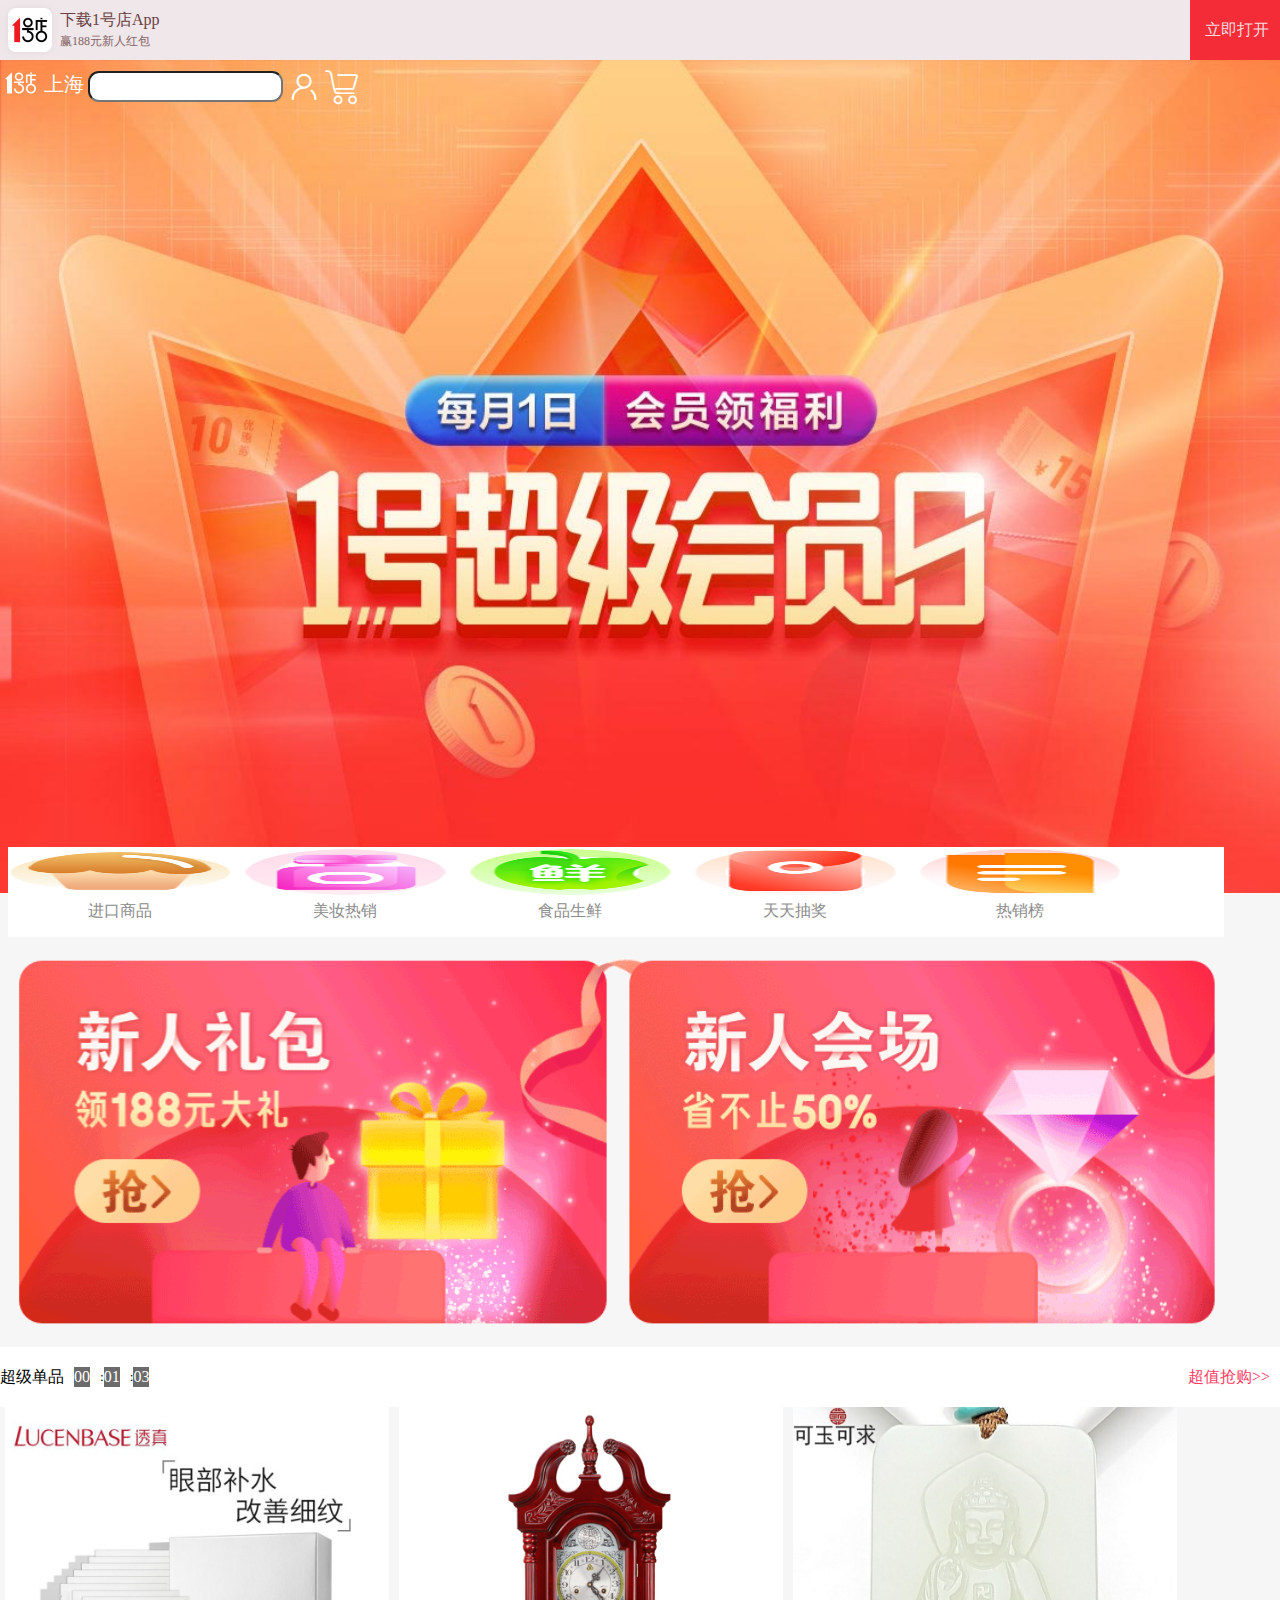
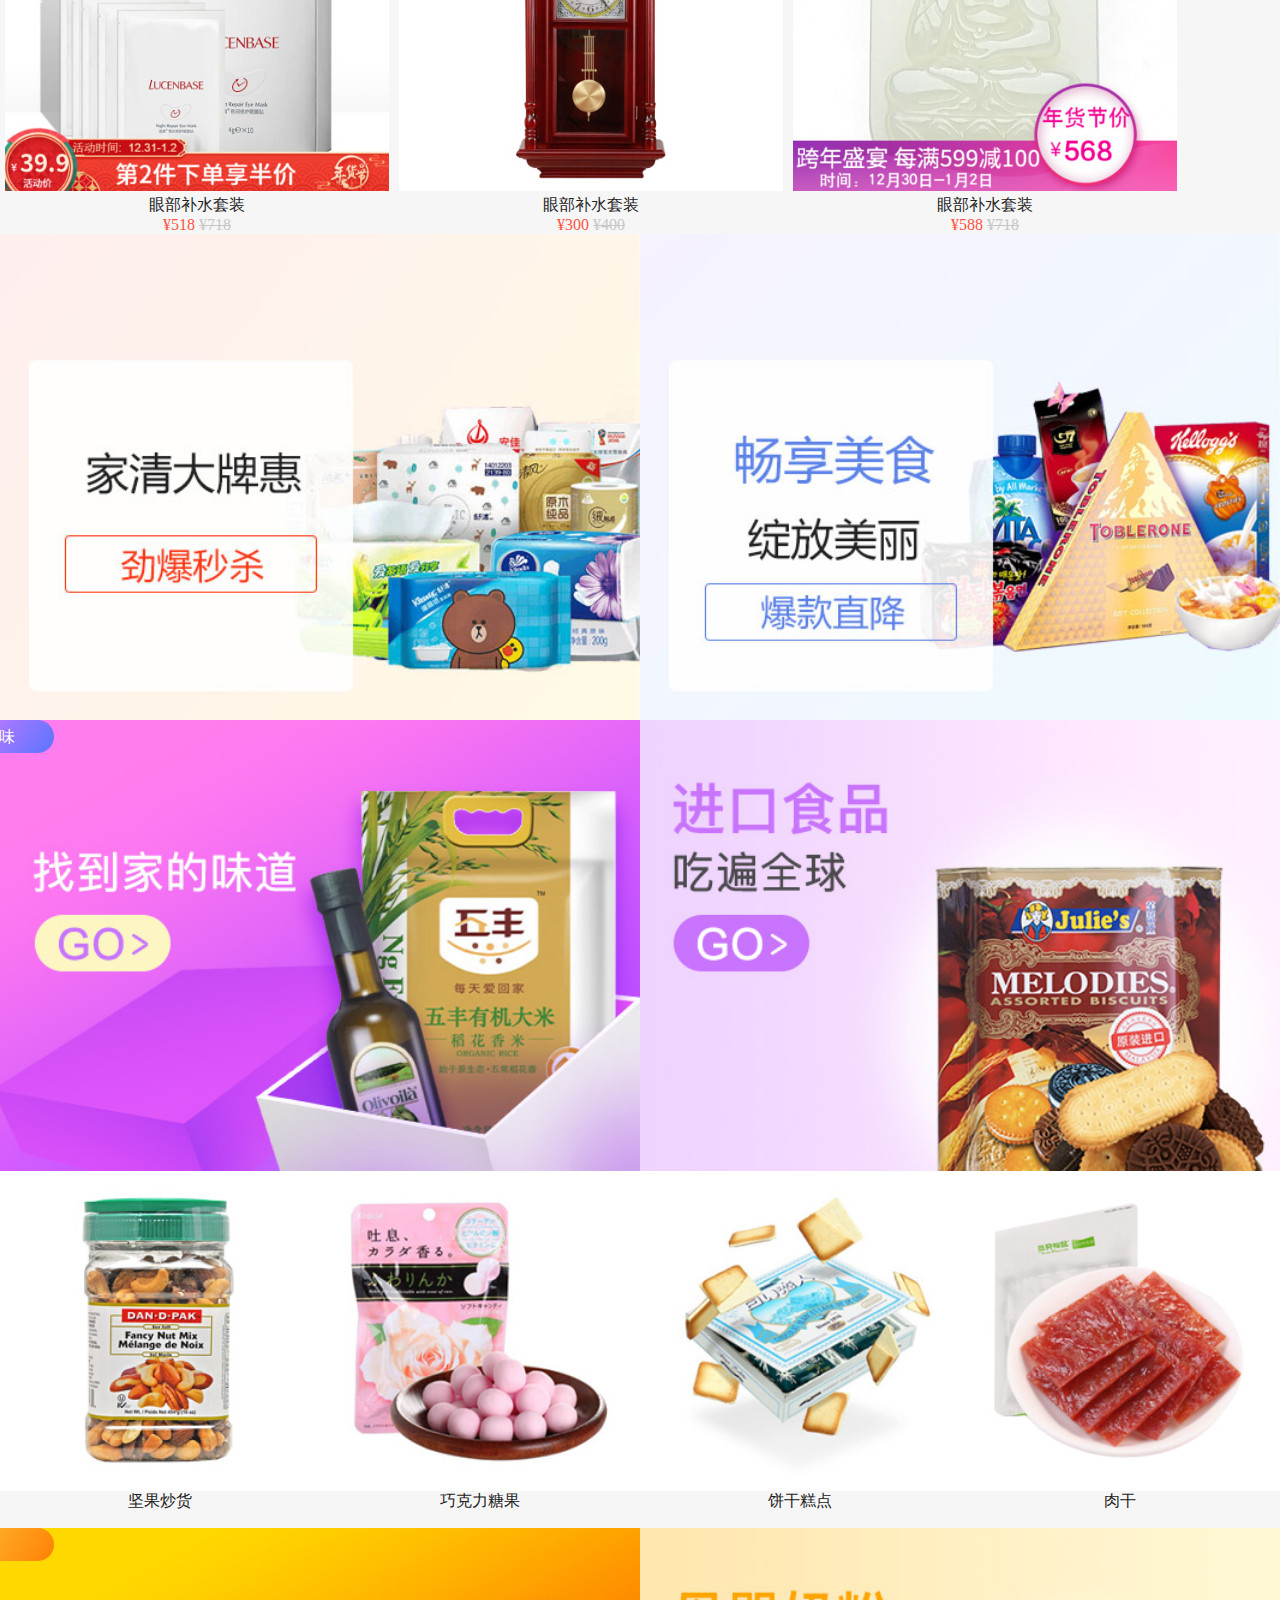
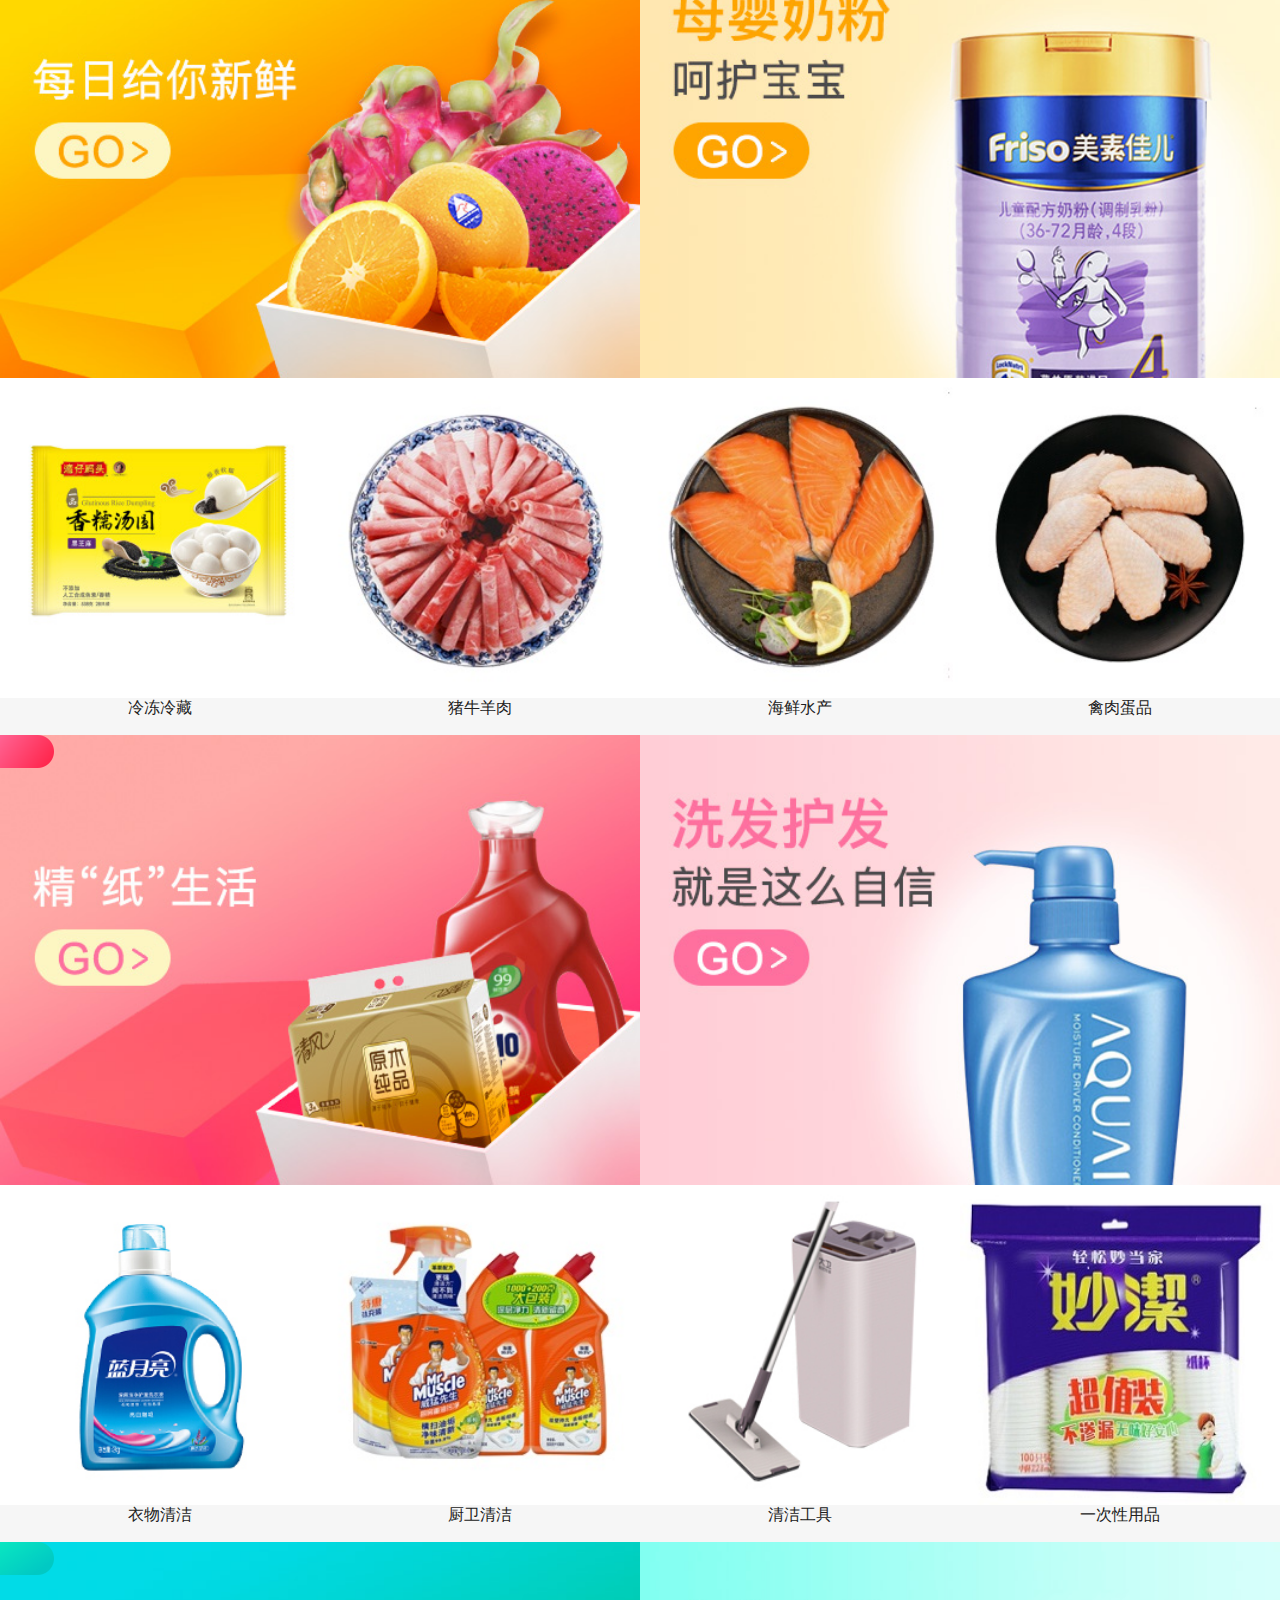
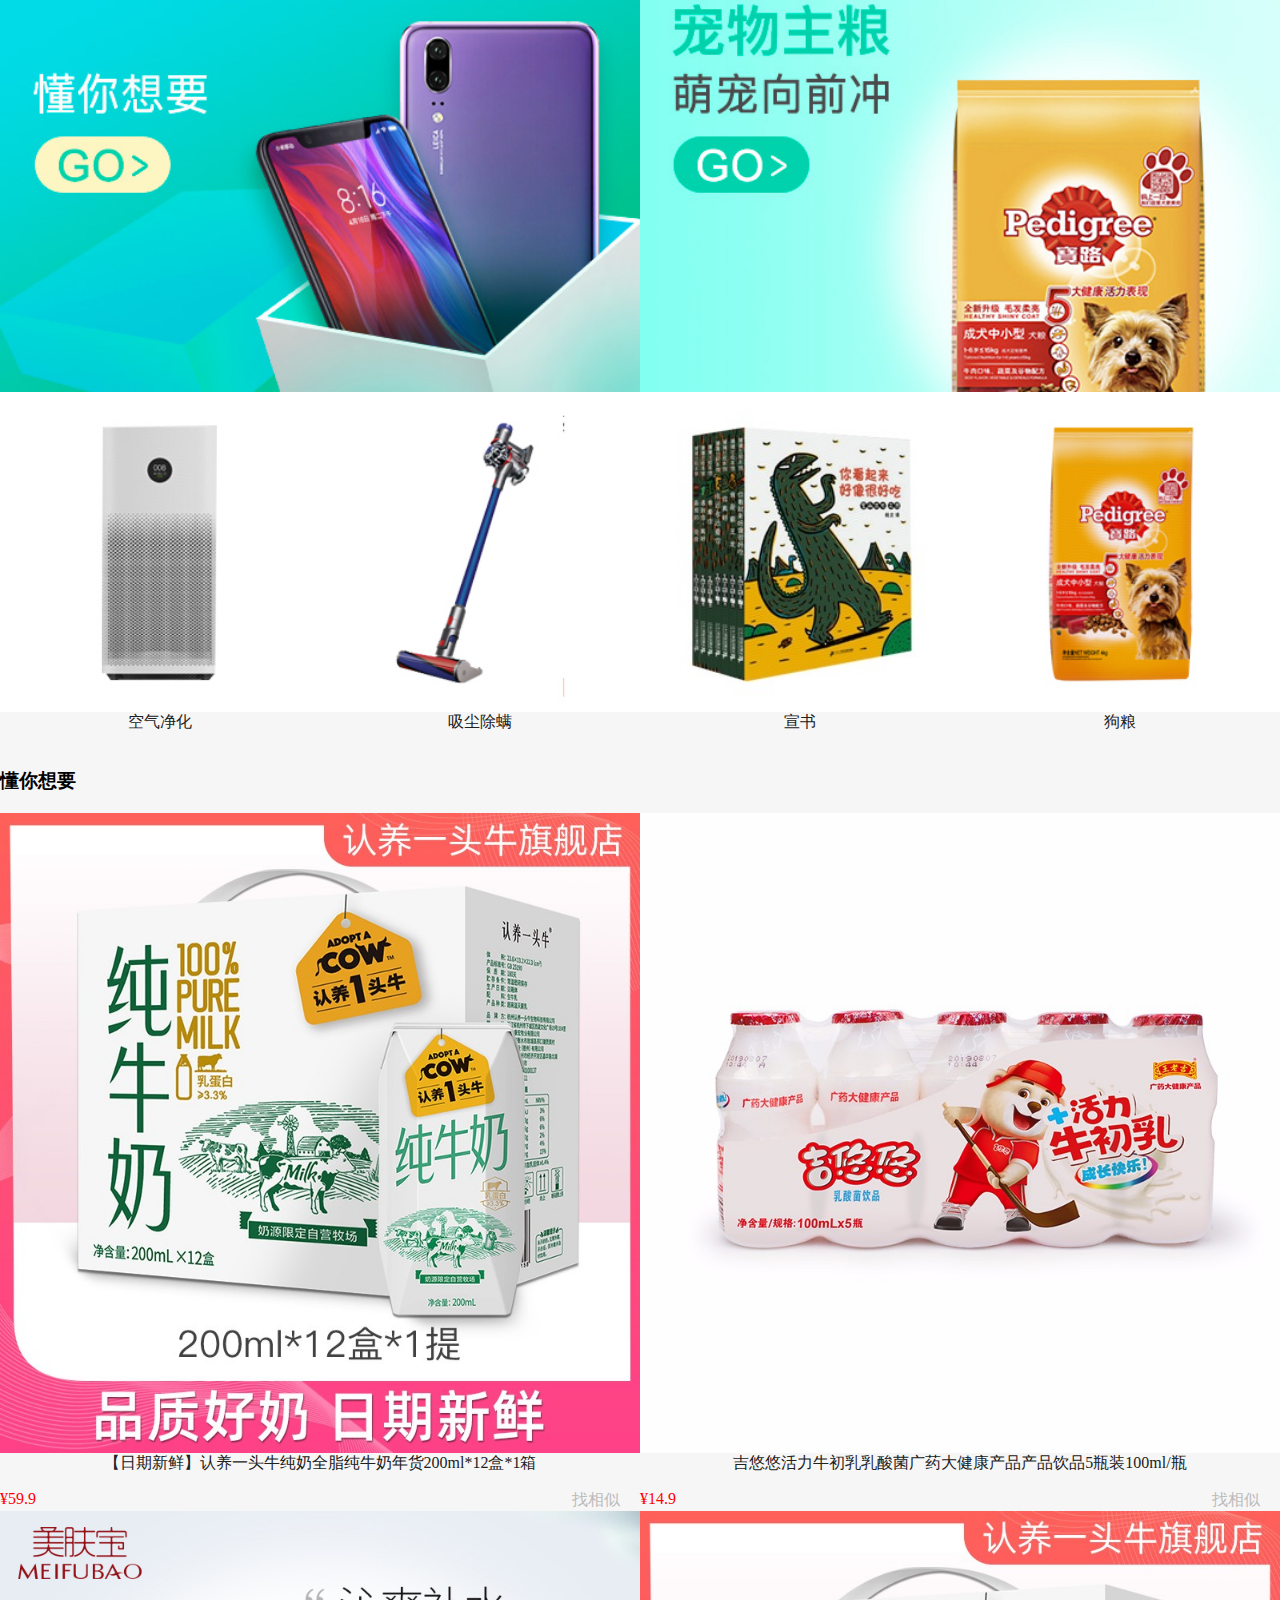
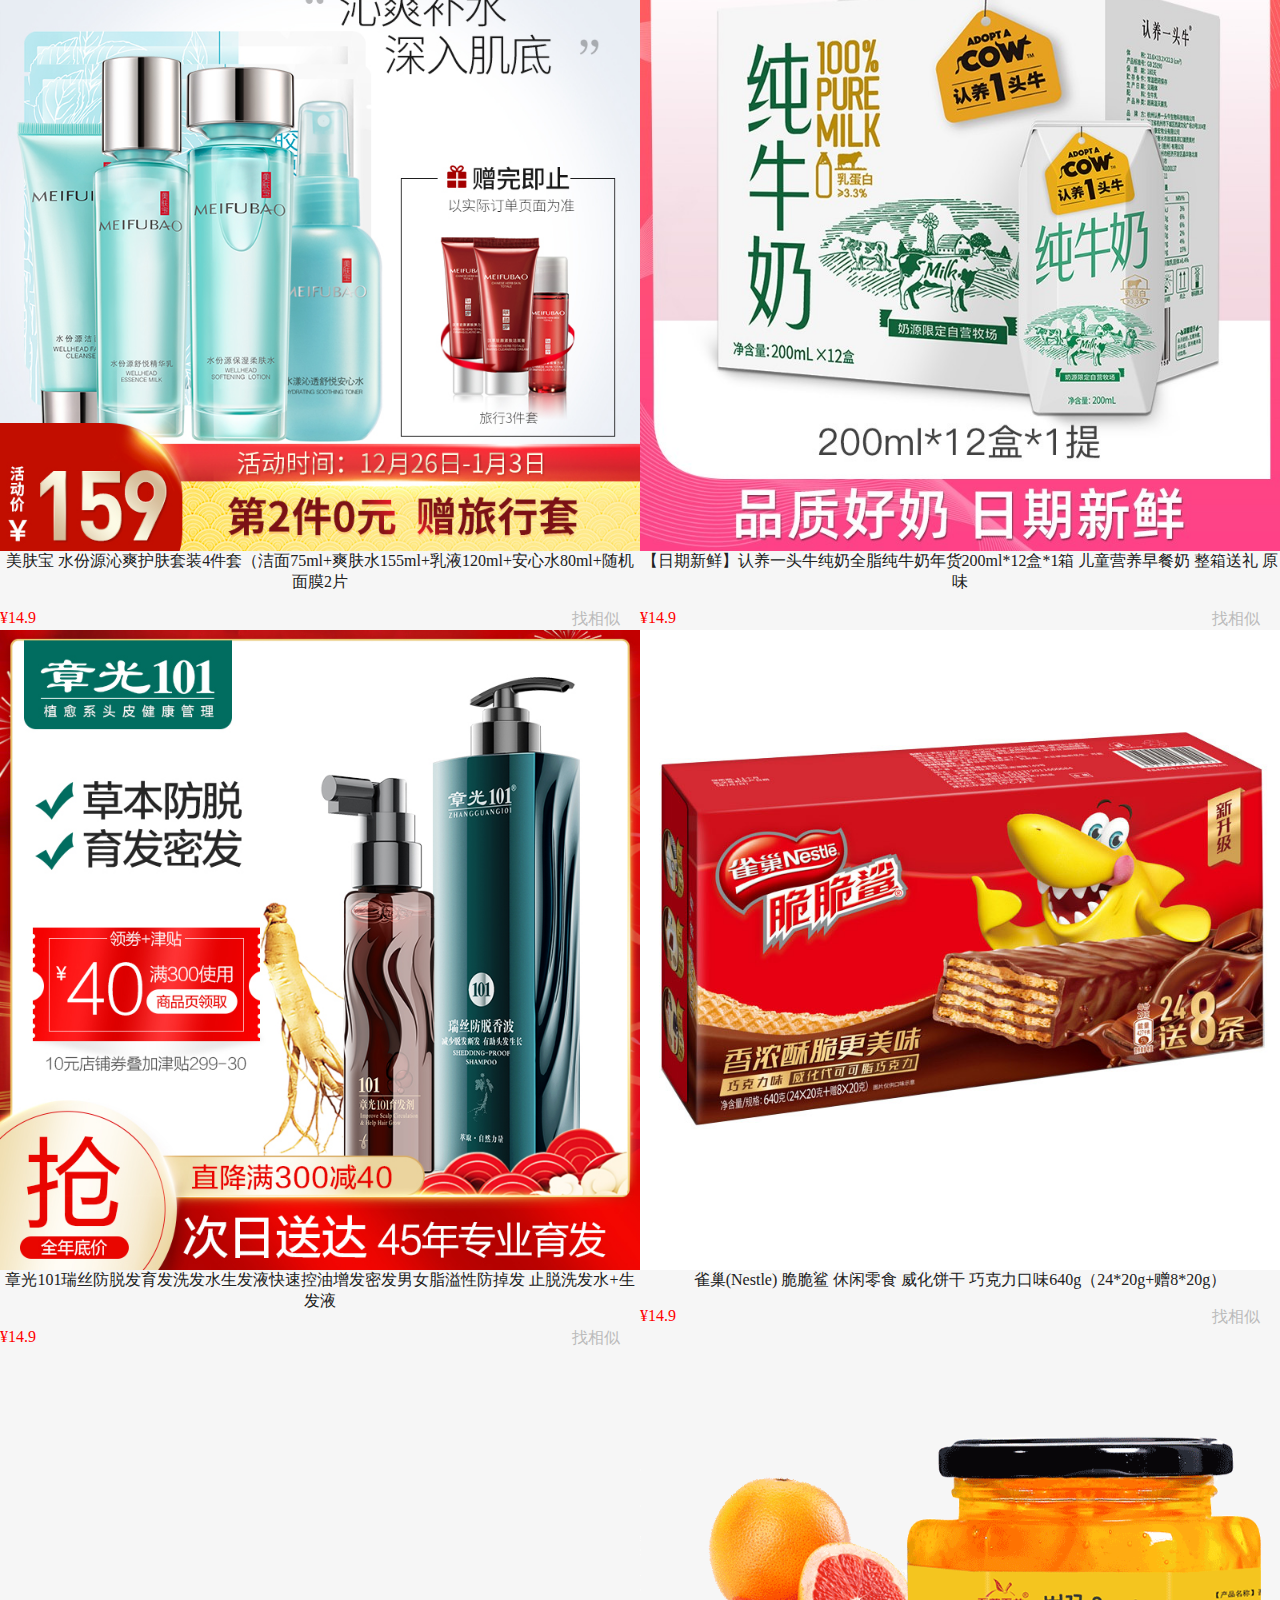
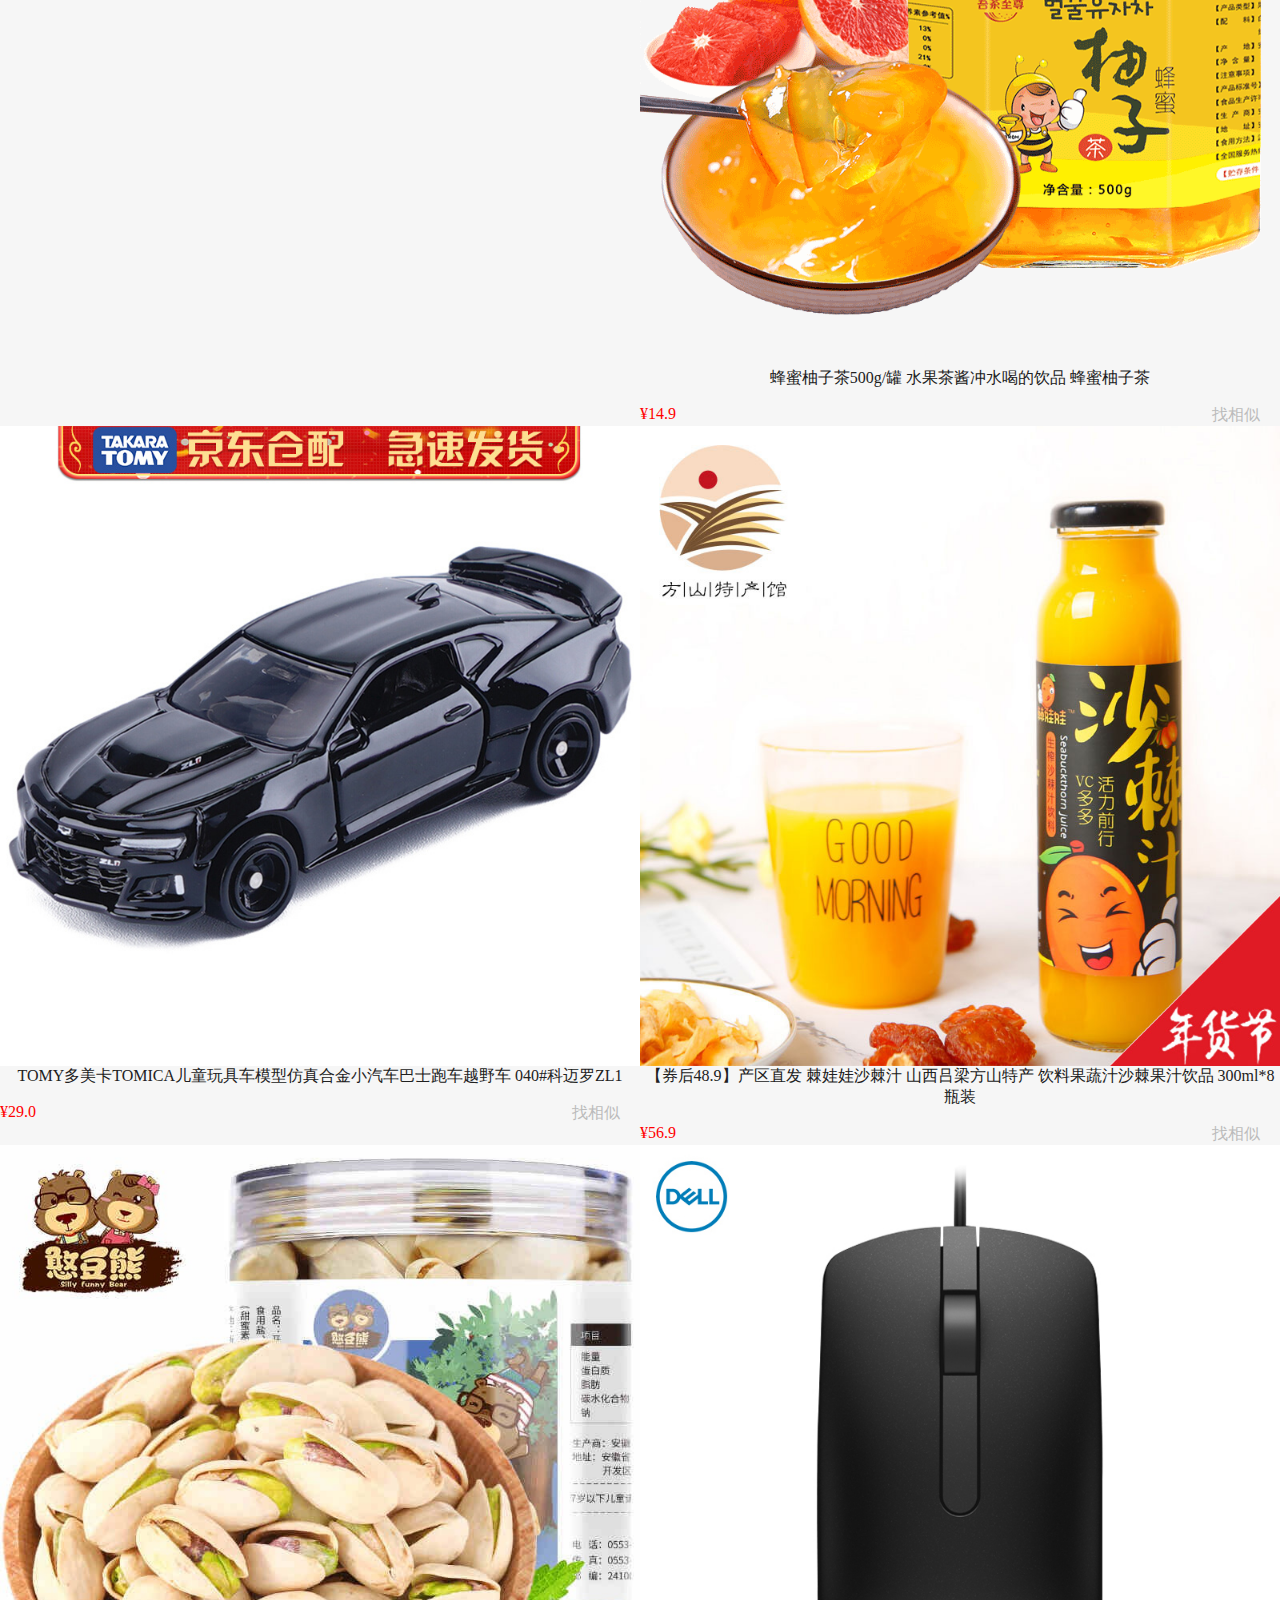
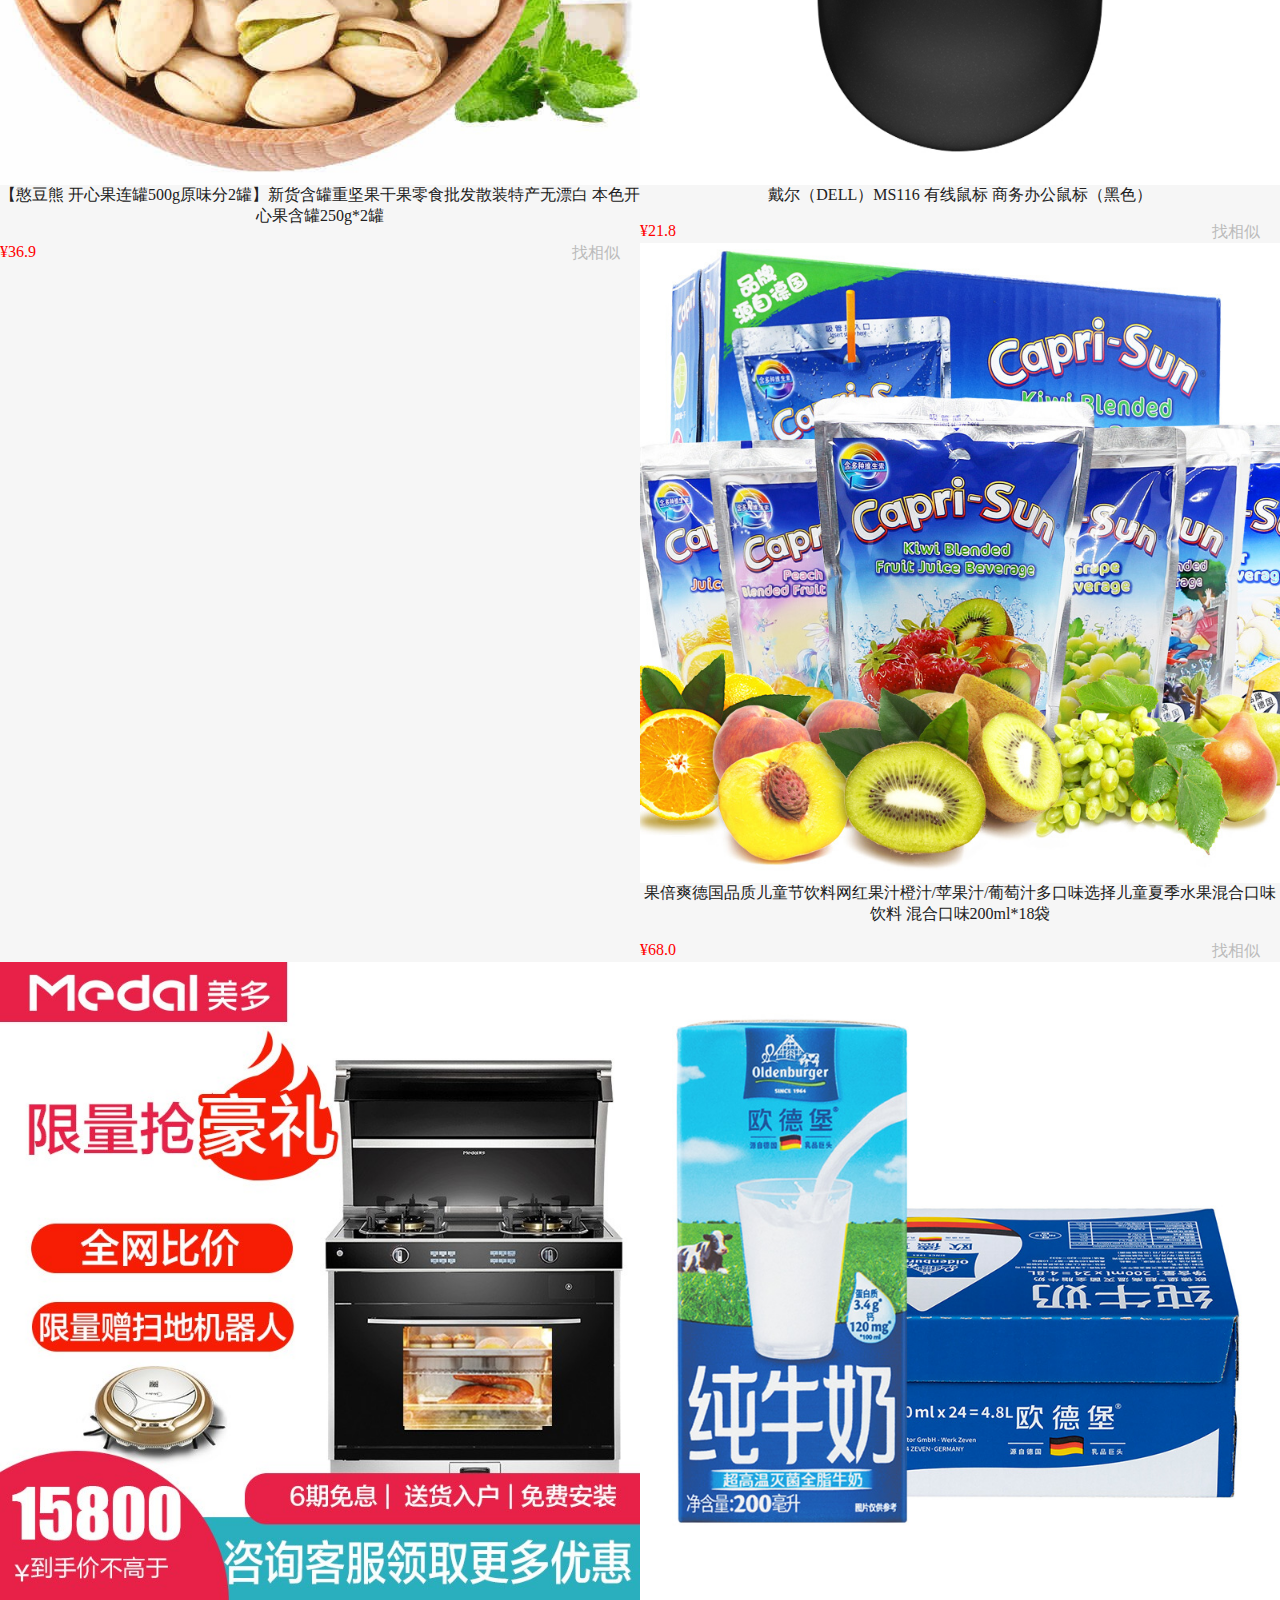
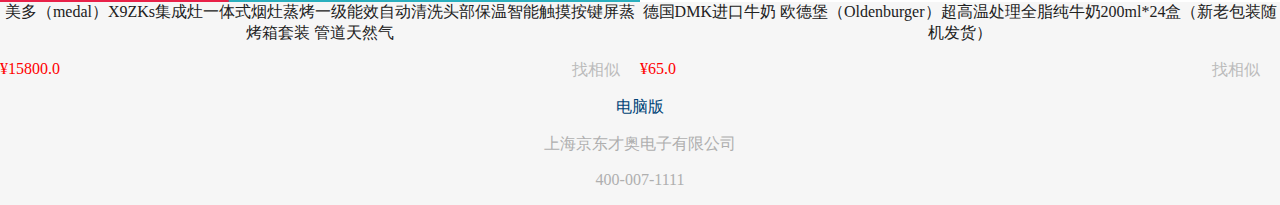
<file: index.html>
<!DOCTYPE html>
<html lang="en">

<head>
    <meta charset="UTF-8">
    <meta name="viewport" content="width=device-width, initial-scale=1.0,user-scalable=no">
    <meta http-equiv="X-UA-Compatible" content="ie=edge">
    <title>Document</title>
    <link rel="stylesheet" href="./fonts/iconfont.css">
    <link rel="stylesheet" href="./css/index.css">
</head>

<body>
    <!-- 头部 -->
    <header>
        <a href="">
            <img src="./image/logo.png" alt="">
            <div class="wenzi">
                <span>下载1号店App</span>
                <span>赢188元新人红包</span>
            </div>
            <div class="right">
                <span>立即打开</span>
            </div>
        </a>
    </header>
    <!-- 内容 -->
    <main>
        <div class="lunbotu">
            <img src="./image/lunbotu.jpg" alt="">
        </div>
        <div class="daohang">
            <img src="./image/logo1.png" alt="">
            <span>上海</span>
            <input type="text">
            <a href="denglu.html"><span class="iconfont">&#xe669;</span></a>
            <a href="./gouwuche.html"> <span class="iconfont">&#xe622;</span></a>
        </div>
        <div class="gongnengjiansao">
            <a href=""><img src="./image/jinkoushipin.png" alt="">
                <p>进口商品</p>
            </a>
            <a href="./meizhuanghufu.html"><img src="./image/meizhuanghufu.png" alt="">
                <p>美妆热销</p>
            </a>
            <a href=""><img src="./image/shilingshengxian.png" alt="">
                <p>食品生鲜</p>
            </a>
            <a href=""><img src="./image/tiantianchoujiang.png" alt="">
                <p>天天抽奖</p>
            </a>
            <a href=""><img src="./image/rexiaobang.png" alt="">
                <p>热销榜</p>
            </a>
        </div>
        <div class="xinrentehui">
            <img src="./image/xinrenlibaogif.gif" alt="">
            <a href="./xinrenhuichang.html"><img src="./image/xinrenhuichang.gif" alt=""></a>
        </div>
        <div class="chaojidanpin">
            <div class="biaoti">
                <span>超级单品</span>
                <div class="daojishi">
                    <span>00</span>
                    <small>:</small>
                    <span>01</span>
                    <small>:</small>
                    <span>03</span>
                </div>
                <div class="biaoti-right">
                    <span>超值抢购>></span>
                </div>
            </div>
            <a href="">
                <img src="./image/chaojidanpin1.jpg" alt="">
                <p>眼部补水套装</p>
                <span>&yen;518</span>
                <s>&yen;718</s>
            </a>
            <a href="">
                <img src="./image/chaojidanpin2.jpg" alt="">
                <p>眼部补水套装</p>
                <span>&yen;300</span>
                <s>&yen;400</s>
            </a>
            <a href="">
                <img src="./image/chaojidanpin3.jpg" alt="">
                <p>眼部补水套装</p>
                <span>&yen;588</span>
                <s>&yen;718</s>
            </a>
        </div>
        <div class="chaojipinpai">
            <img src="./image/chaojipinpai.jpg" alt="">
            <img src="./image/chaojipinpai1.jpg" alt="">
        </div>
        <div class="liangyoutiaowei">
            <img src="./image/liangyoutiaowei.jpg" alt="">
            <img src="./image/liangyoutiaowei1.png" alt="">
            <span>粮油调味</span>
            <img src="./image/liangyoutiaowei2.jpg" alt="">
        </div>
        <div class="shangping">
            <a href="">
                <img src="./image/sahngping.jpg" alt="">
                <p>坚果炒货</p>
            </a>
            <a href="">
                <img src="./image/shangping1.jpg" alt="">
                <p>巧克力糖果</p>
            </a>
            <a href="">
                <img src="./image/shangping2.jpg" alt="">
                <p>饼干糕点</p>
            </a>
            <a href="">
                <img src="./image/shangping4.jpg" alt="">
                <p>肉干</p>
            </a>
            <!-- 水果 -->
            <div class="shuiguo">
                <img src="./image/shuiguo.jpg" alt="">
                <img src="./image/shuiguo1.png" alt="">
                <span>水果</span>
                <img src="./image/shuiguo2.jpg" alt="">
            </div>
            <!-- 商品 -->
            <div class="shangping">
                <a href="">
                    <img src="./image/shangping5.jpg" alt="">
                    <p>冷冻冷藏</p>
                </a>
                <a href="">
                    <img src="./image/shangping6.jpg" alt="">
                    <p>猪牛羊肉</p>
                </a>
                <a href="">
                    <img src="./image/shangping7.jpg" alt="">
                    <p>海鲜水产</p>
                </a>
                <a href="">
                    <img src="./image/shangping8.jpg" alt="">
                    <p>禽肉蛋品</p>
                </a>
            </div>
            <!-- 纸品清洁 -->
            <div class="zhipinqingjie">
                <img src="./image/zhipinqingjie.jpg" alt="">
                <img src="./image/zhipinqingjie1.png" alt="">
                <span>水果</span>
                <img src="./image/zhipinqingjie2.jpg" alt="">
            </div>
            <!-- 商品 -->
            <div class="shangping">
                <a href="">
                    <img src="./image/shangping9.jpg" alt="">
                    <p>衣物清洁</p>
                </a>
                <a href="">
                    <img src="./image/shangping10.jpg" alt="">
                    <p>厨卫清洁</p>
                </a>
                <a href="">
                    <img src="./image/shangping11.jpg" alt="">
                    <p>清洁工具</p>
                </a>
                <a href="">
                    <img src="./image/shangping12.jpg" alt="">
                    <p>一次性用品</p>
                </a>
            </div>
            <!-- 手机通讯 -->
            <div class="shoujitongxun">
                <img src="./image/shoujitongxun.jpg" alt="">
                <img src="./image/shoujitongxun1.png" alt="">
                <span>水果</span>
                <img src="./image/shoujitongxun2.jpg" alt="">
            </div>
            <!-- 商品 -->
            <div class="shangping">
                <a href="">
                    <img src="./image/shangping13.jpg" alt="">
                    <p>空气净化</p>
                </a>
                <a href="">
                    <img src="./image/shangping14.jpg" alt="">
                    <p>吸尘除螨</p>
                </a>
                <a href="">
                    <img src="./image/shangping15.jpg" alt="">
                    <p>宣书</p>
                </a>
                <a href="">
                    <img src="./image/shangping16.jpg" alt="">
                    <p>狗粮</p>
                </a>
            </div>
            <!-- 懂你想要 -->
            <div class="dongnixiangyao">
                <h3>懂你想要</h3>
                <a href="">
                    <img src="./image/dongnixiangyao.jpg" alt="">
                    <p>【日期新鲜】认养一头牛纯奶全脂纯牛奶年货200ml*12盒*1箱</p>
                    <span>&yen;59.9</span>
                    <span>找相似</span>
                </a>
                <a href="">
                    <img src="./image/dongnixiangyao2.jpg" alt="">
                    <p>吉悠悠活力牛初乳乳酸菌广药大健康产品产品饮品5瓶装100ml/瓶</p>
                    <span>&yen;14.9</span>
                    <span>找相似</span>
                </a>
                <a href="">
                    <img src="./image/dongnixiangyao3.jpg" alt="">
                    <p>美肤宝 水份源沁爽护肤套装4件套（洁面75ml+爽肤水155ml+乳液120ml+安心水80ml+随机面膜2片</p>
                    <span>&yen;14.9</span>
                    <span>找相似</span>
                </a>
                <a href="">
                    <img src="./image/dongnixiangyao4.jpg" alt="">
                    <p>【日期新鲜】认养一头牛纯奶全脂纯牛奶年货200ml*12盒*1箱 儿童营养早餐奶 整箱送礼 原味</p>
                    <span>&yen;14.9</span>
                    <span>找相似</span>
                </a>
                <a href="">
                    <img src="./image/dongnixiangyao5.jpg" alt="">
                    <p>章光101瑞丝防脱发育发洗发水生发液快速控油增发密发男女脂溢性防掉发 止脱洗发水+生发液</p>
                    <span>&yen;14.9</span>
                    <span>找相似</span>
                </a>
                <a href="">
                    <img src="./image/dongnixiangyao6.jpg" alt="">
                    <p>雀巢(Nestle) 脆脆鲨 休闲零食 威化饼干 巧克力口味640g（24*20g+赠8*20g）</p>
                    <span>&yen;14.9</span>
                    <span>找相似</span>
                </a>
                <a href="">
                    <img src="./image/dongnixiangyao7.png" alt="">
                    <p>蜂蜜柚子茶500g/罐 水果茶酱冲水喝的饮品 蜂蜜柚子茶</p>
                    <span>&yen;14.9</span>
                    <span>找相似</span>
                </a>
                <a href="">
                    <img src="./image/dongnixiangyao8.jpg" alt="">
                    <p>TOMY多美卡TOMICA儿童玩具车模型仿真合金小汽车巴士跑车越野车 040#科迈罗ZL1</p>
                    <span>&yen;29.0</span>
                    <span>找相似</span>
                </a>
                <a href="">
                    <img src="./image/dongnixiangyao9.jpg" alt="">
                    <p>【券后48.9】产区直发 棘娃娃沙棘汁 山西吕梁方山特产 饮料果蔬汁沙棘果汁饮品 300ml*8瓶装</p>
                    <span>&yen;56.9</span>
                    <span>找相似</span>
                </a>
                <a href="">
                    <img src="./image/dongnixiangyao10.jpg" alt="">
                    <p>【憨豆熊 开心果连罐500g原味分2罐】新货含罐重坚果干果零食批发散装特产无漂白 本色开心果含罐250g*2罐</p>
                    <span>&yen;36.9</span>
                    <span>找相似</span>
                </a>
                <a href="">
                    <img src="./image/dongnixiangyao11.jpg" alt="">
                    <p>戴尔（DELL）MS116 有线鼠标 商务办公鼠标（黑色）</p>
                    <span>&yen;21.8</span>
                    <span>找相似</span>
                </a>
                <a href="">
                    <img src="./image/dongnixiangyao12.jpg" alt="">
                    <p>果倍爽德国品质儿童节饮料网红果汁橙汁/苹果汁/葡萄汁多口味选择儿童夏季水果混合口味饮料 混合口味200ml*18袋</p>
                    <span>&yen;68.0</span>
                    <span>找相似</span>
                </a>
                <a href="">
                    <img src="./image/dongnixiangyao13.jpg" alt="">
                    <p>美多（medal）X9ZKs集成灶一体式烟灶蒸烤一级能效自动清洗头部保温智能触摸按键屏蒸烤箱套装 管道天然气</p>
                    <span>&yen;15800.0</span>
                    <span>找相似</span>
                </a>
                <a href="">
                    <img src="./image/dongnixiangyao14.jpg" alt="">
                    <p>德国DMK进口牛奶 欧德堡（Oldenburger）超高温处理全脂纯牛奶200ml*24盒（新老包装随机发货）</p>
                    <span>&yen;65.0</span>
                    <span>找相似</span>
                </a>
            </div>
    </main>
    <!-- 底部 -->
    <footer>
        <p>电脑版</p>
        <p>上海京东才奥电子有限公司</p>
        <p>400-007-1111</p>
    </footer>
</body>

</html>
</file>
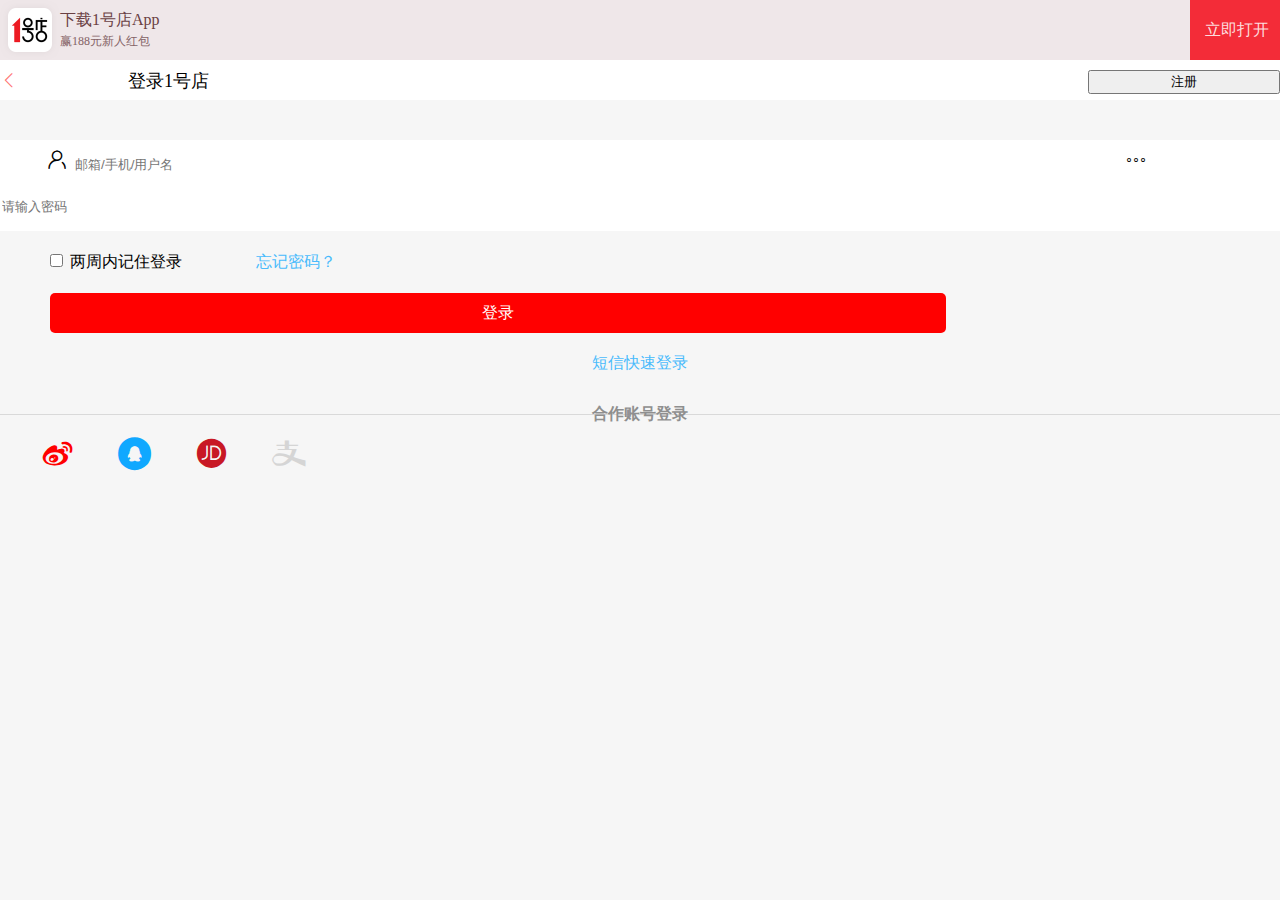
<file: denglu.html>
<!DOCTYPE html>
<html lang="en">

<head>
    <meta charset="UTF-8">
    <meta name="viewport" content="width=device-width, initial-scale=1.0">
    <meta http-equiv="X-UA-Compatible" content="ie=edge">
    <title>Document</title>
    <link rel="stylesheet" href="./fonts/iconfont.css">
    <link rel="stylesheet" href="./css/denglu.css">
</head>

<body>
    <!-- 头部 -->
    <header>
        <a href="">
            <img src="./image/logo.png" alt="">
            <div class="wenzi">
                <span>下载1号店App</span>
                <span>赢188元新人红包</span>
            </div>
            <div class="right">
                <span>立即打开</span>
            </div>
        </a>
    </header>
    <main>
        <div class="daohang">
            <span class="iconfont">&#xe74a;</span>
            <span>登录1号店</span>
            <button>注册</button>
        </div>
        <div class="mima">
            <span class="iconfont">&#xe669;</span>
            <input type="text" placeholder="邮箱/手机/用户名">
            <span class="iconfont">&#xe61b;</span>
            <input type="password" placeholder="请输入密码">
        </div>
        <div class="wangjimima">
            <input type="checkbox">
            <span>两周内记住登录</span>
            <a href="">忘记密码？</a>
        </div>
        <div class="denglu">
            <span>登录</span>
        </div>
        <div class="duanxin">
            <span>短信快速登录</span>
        </div>
        <div class="hezuohuoban">
            <h4>合作账号登录</h4>
            <p>
                <span class="iconfont">&#xe606;</span>
                <span class="iconfont">&#xe73e;</span>
                <span class="iconfont">&#xe643;</span>
                <span class="iconfont">&#xe60f;</span>
            </p>
        </div>
    </main>

    <body>

    </body>

</html>
</file>
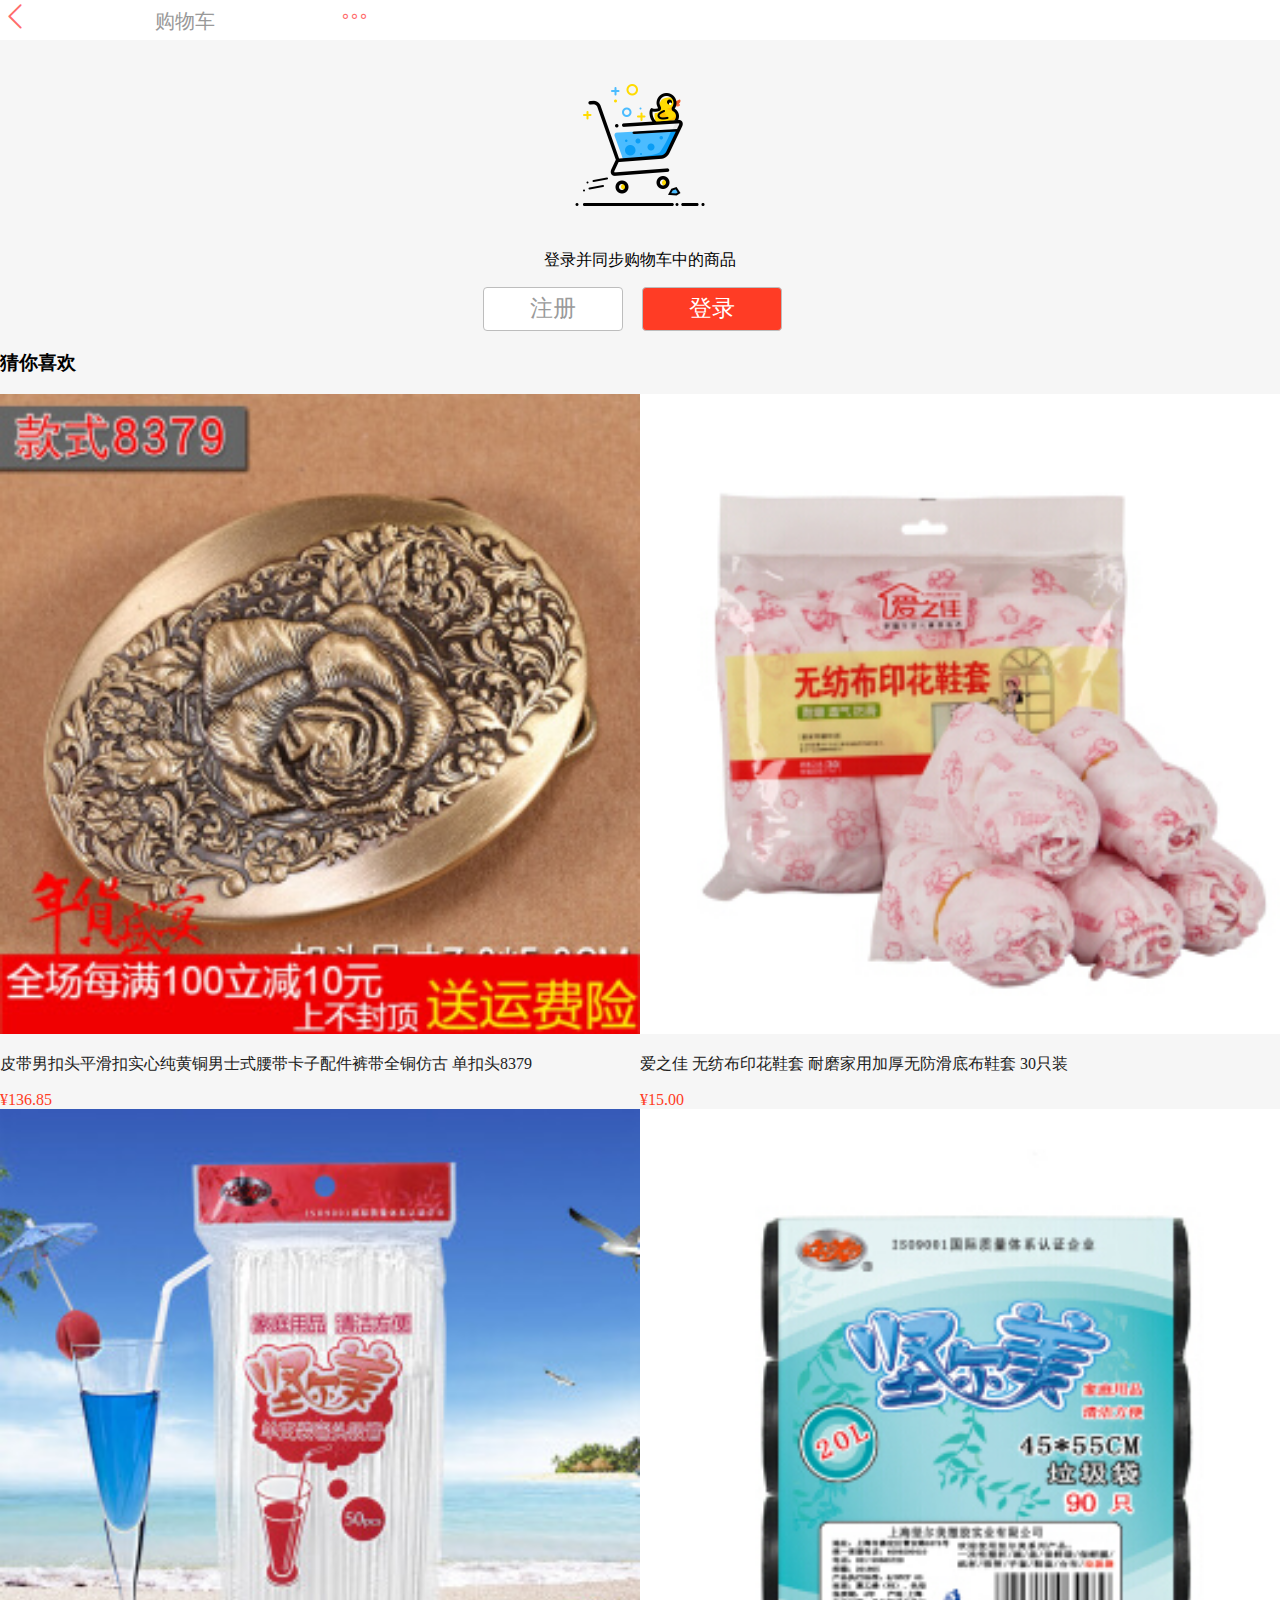
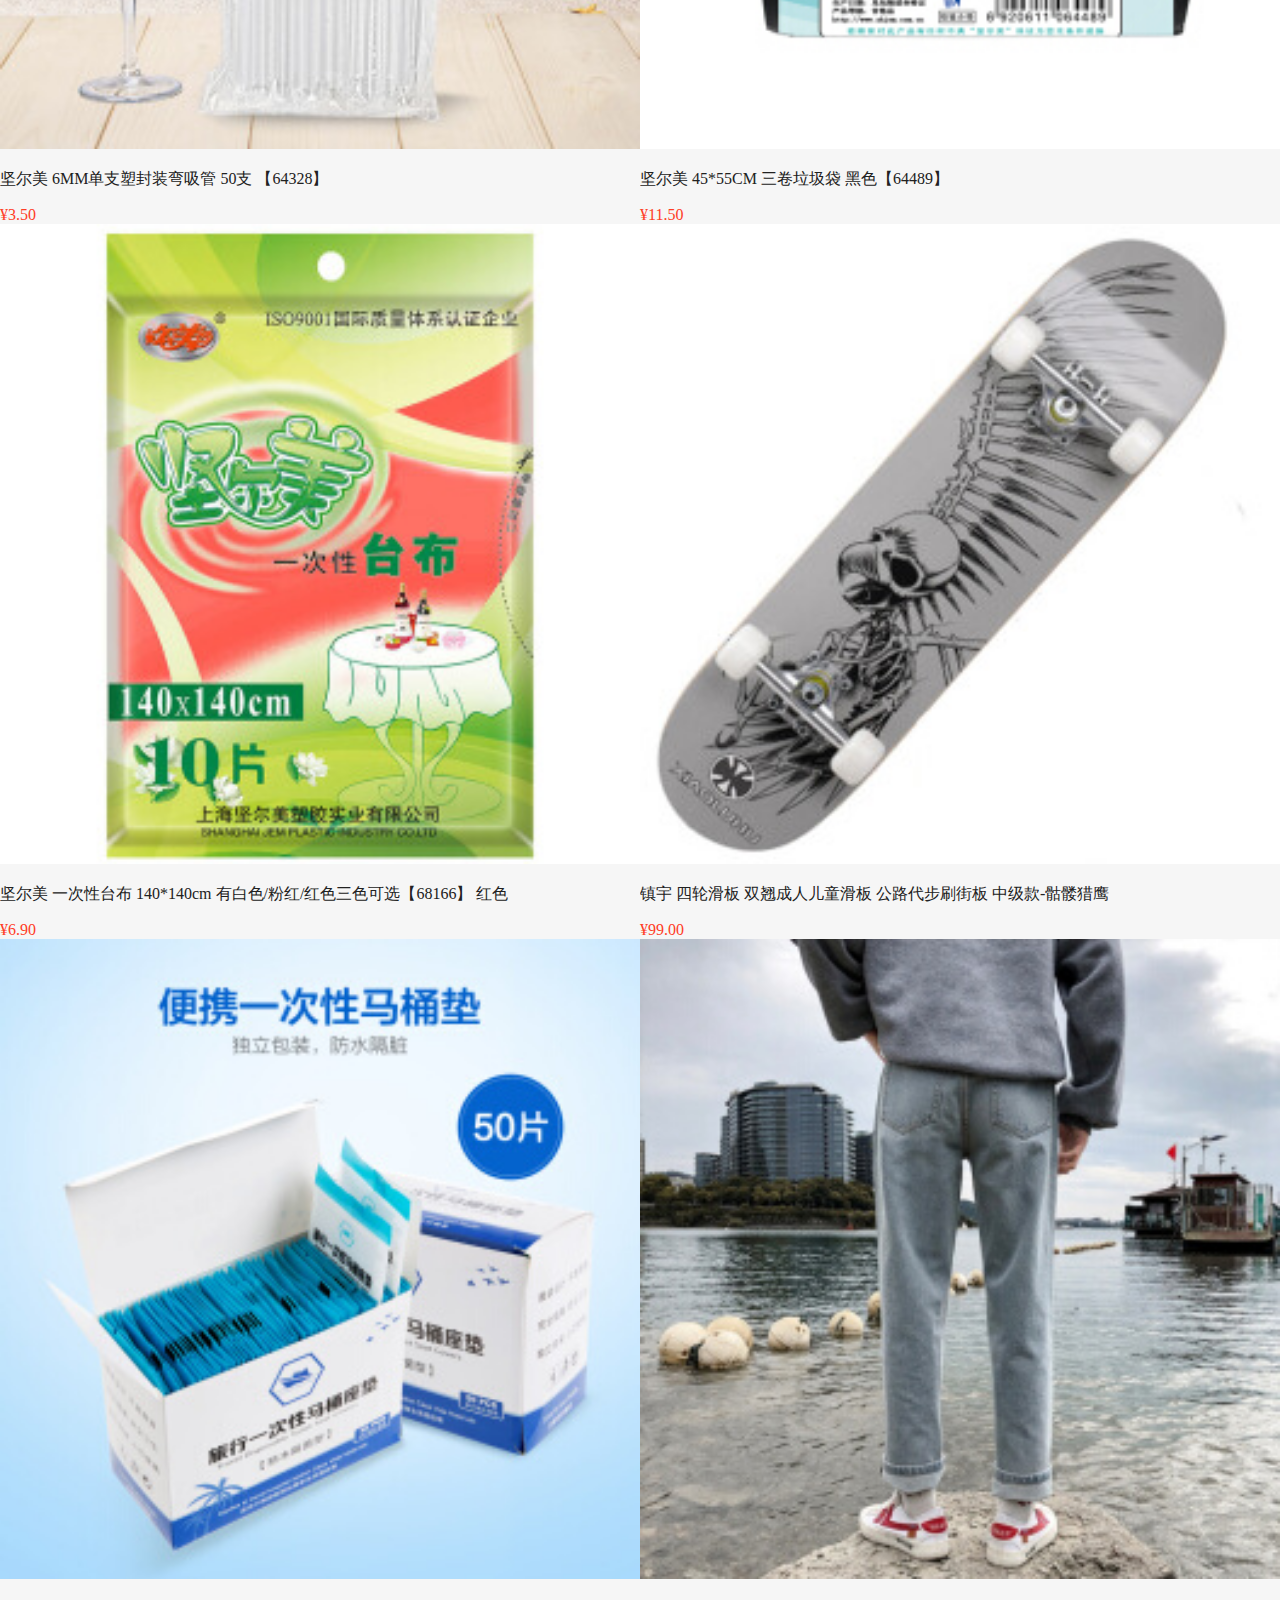
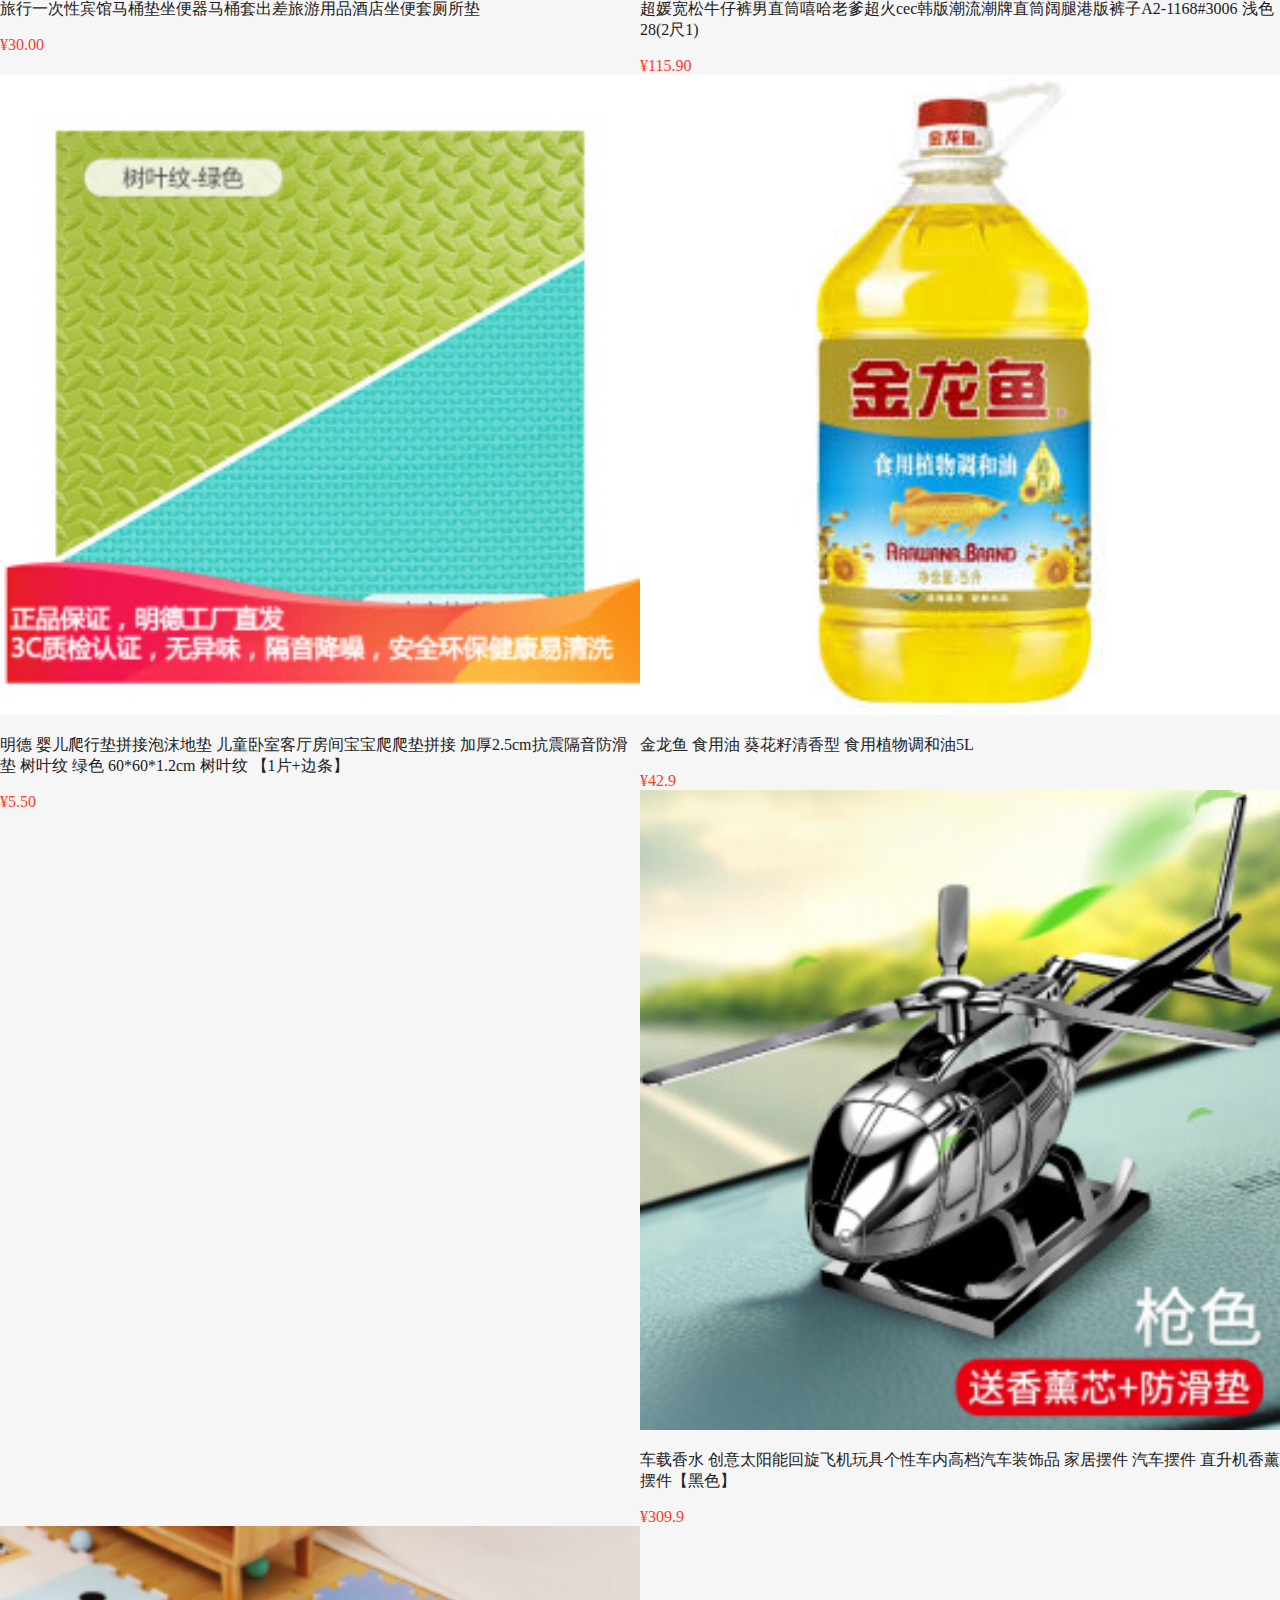
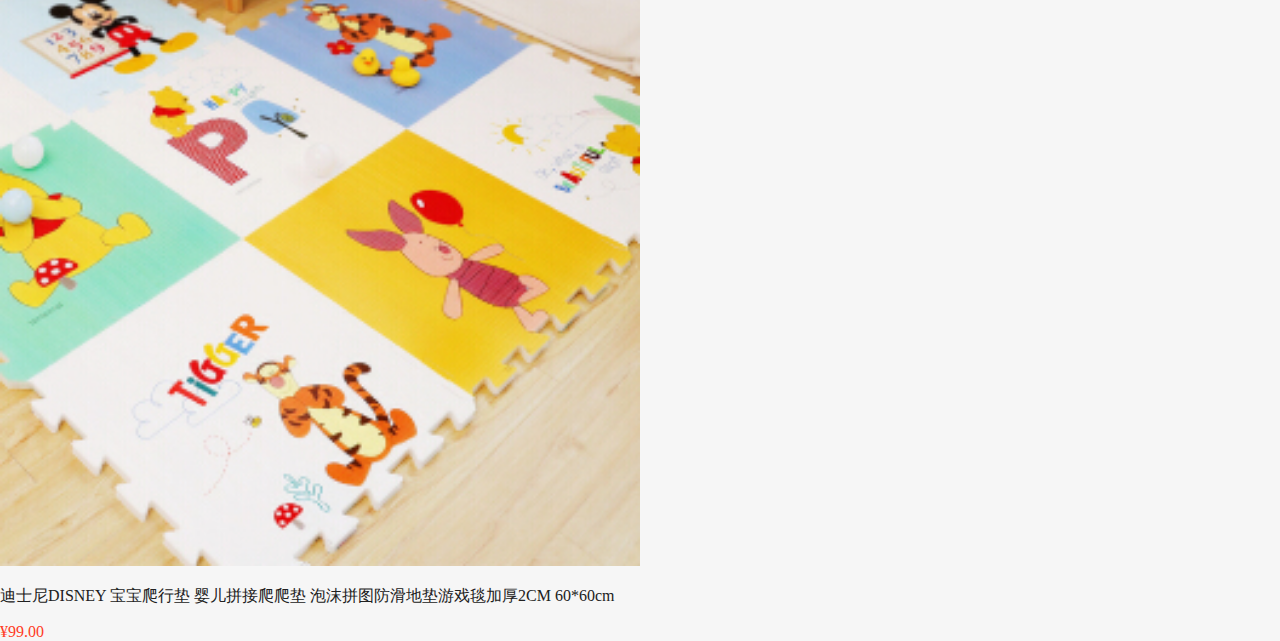
<file: gouwuche.html>
<!DOCTYPE html>
<html lang="en">

<head>
    <meta charset="UTF-8">
    <meta name="viewport" content="width=device-width, initial-scale=1.0">
    <meta http-equiv="X-UA-Compatible" content="ie=edge">
    <title>Document</title>
    <link rel="stylesheet" href="./fonts/iconfont.css">
    <link rel="stylesheet" href="./css/gouwuche.css">
</head>

<body>
    <header>
        <span class="iconfont">&#xe74a;</span>
        <span>购物车</span>
        <span class="iconfont">&#xe61b;</span>
    </header>
    <main>
        <div class="denglu">
            <img src="./image/gouwuche.png" alt="">
            <p>登录并同步购物车中的商品</p>
            <a href="">注册</a>
            <a href="">登录</a>
        </div>
        <div class="cainixihuan">
            <h3>猜你喜欢</h3>
            <a href="">
                <img src="./image/cainixihuan.jpg" alt="">
                <p>皮带男扣头平滑扣实心纯黄铜男士式腰带卡子配件裤带全铜仿古 单扣头8379</p>
                <span>&yen;136.85</span>
            </a>
            <a href="">
                <img src="./image/cainixihuan1.jpg" alt="">
                <p>爱之佳 无纺布印花鞋套 耐磨家用加厚无防滑底布鞋套 30只装</p>
                <span>&yen;15.00</span>
            </a>
            <a href="">
                <img src="./image/cainixihuan2.jpg" alt="">
                <p>坚尔美 6MM单支塑封装弯吸管 50支 【64328】</p>
                <span>&yen;3.50</span>
            </a>
            <a href="">
                <img src="./image/cainixihuan3.jpg" alt="">
                <p>坚尔美 45*55CM 三卷垃圾袋 黑色【64489】</p>
                <span>&yen;11.50</span>
            </a>
            <a href="">
                <img src="./image/cainixihuan4.jpg" alt="">
                <p>坚尔美 一次性台布 140*140cm 有白色/粉红/红色三色可选【68166】 红色</p>
                <span>&yen;6.90</span>
            </a>
            <a href="">
                <img src="./image/cainixihuan5.jpg" alt="">
                <p>镇宇 四轮滑板 双翘成人儿童滑板 公路代步刷街板 中级款-骷髅猎鹰</p>
                <span>&yen;99.00</span>
            </a>
            <a href="">
                <img src="./image/cainixihuan6.jpg" alt="">
                <p>旅行一次性宾馆马桶垫坐便器马桶套出差旅游用品酒店坐便套厕所垫</p>
                <span>&yen;30.00</span>
            </a>
            <a href="">
                <img src="./image/cainixihuan7.jpg" alt="">
                <p>超媛宽松牛仔裤男直筒嘻哈老爹超火cec韩版潮流潮牌直筒阔腿港版裤子A2-1168#3006 浅色 28(2尺1)</p>
                <span>&yen;115.90</span>
            </a>
            <a href="">
                <img src="./image/cainixihuan8.jpg" alt="">
                <p>明德 婴儿爬行垫拼接泡沫地垫 儿童卧室客厅房间宝宝爬爬垫拼接 加厚2.5cm抗震隔音防滑垫 树叶纹 绿色 60*60*1.2cm 树叶纹 【1片+边条】</p>
                <span>&yen;5.50</span>
            </a>
            <a href="">
                <img src="./image/cainixihuan9.jpg" alt="">
                <p>金龙鱼 食用油 葵花籽清香型 食用植物调和油5L</p>
                <span>&yen;42.9</span>
            </a>
            <a href="">
                <img src="./image/cainixihuan10.jpg" alt="">
                <p>车载香水 创意太阳能回旋飞机玩具个性车内高档汽车装饰品 家居摆件 汽车摆件 直升机香薰摆件【黑色】</p>
                <span>&yen;309.9</span>
            </a>
            <a href="">
                <img src="./image/cainixihuan11.jpg" alt="">
                <p>迪士尼DISNEY 宝宝爬行垫 婴儿拼接爬爬垫 泡沫拼图防滑地垫游戏毯加厚2CM 60*60cm</p>
                <span>&yen;99.00</span>
            </a>
        </div>
    </main>
</body>

</html>
</file>
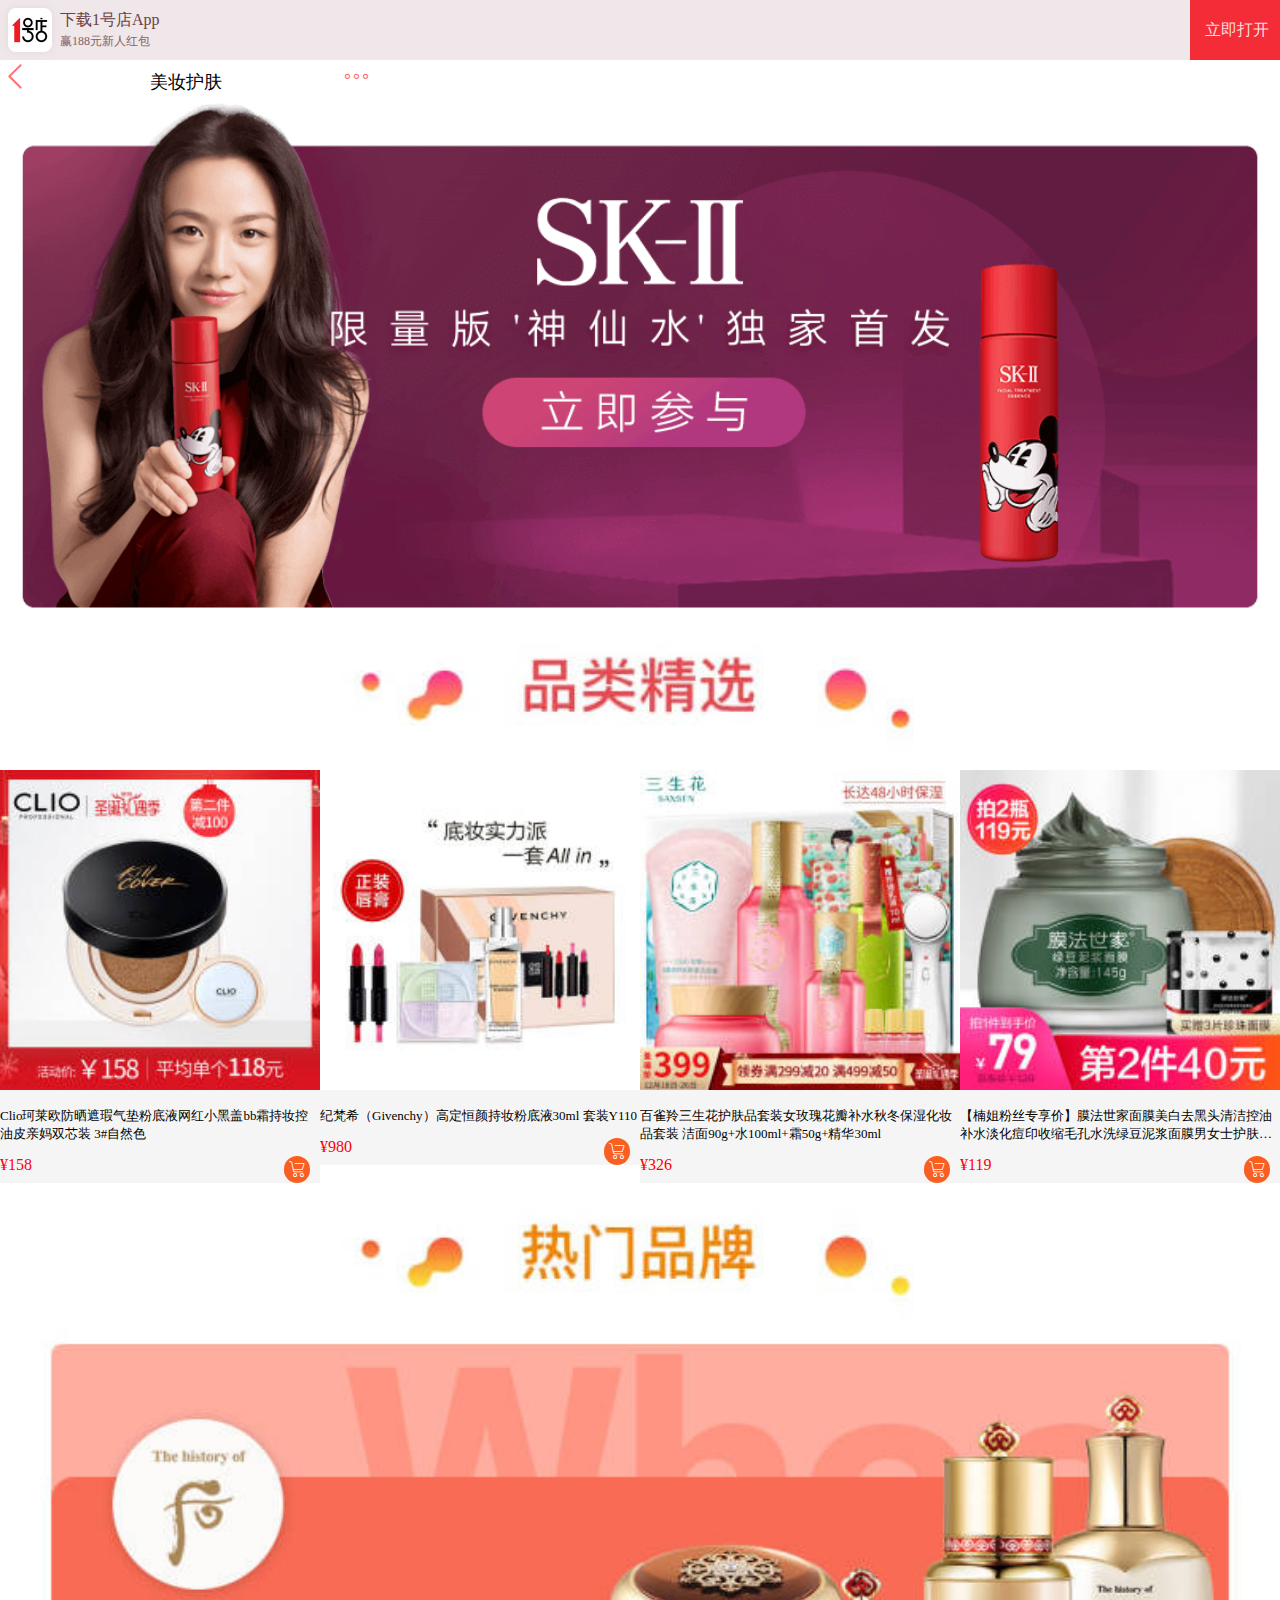
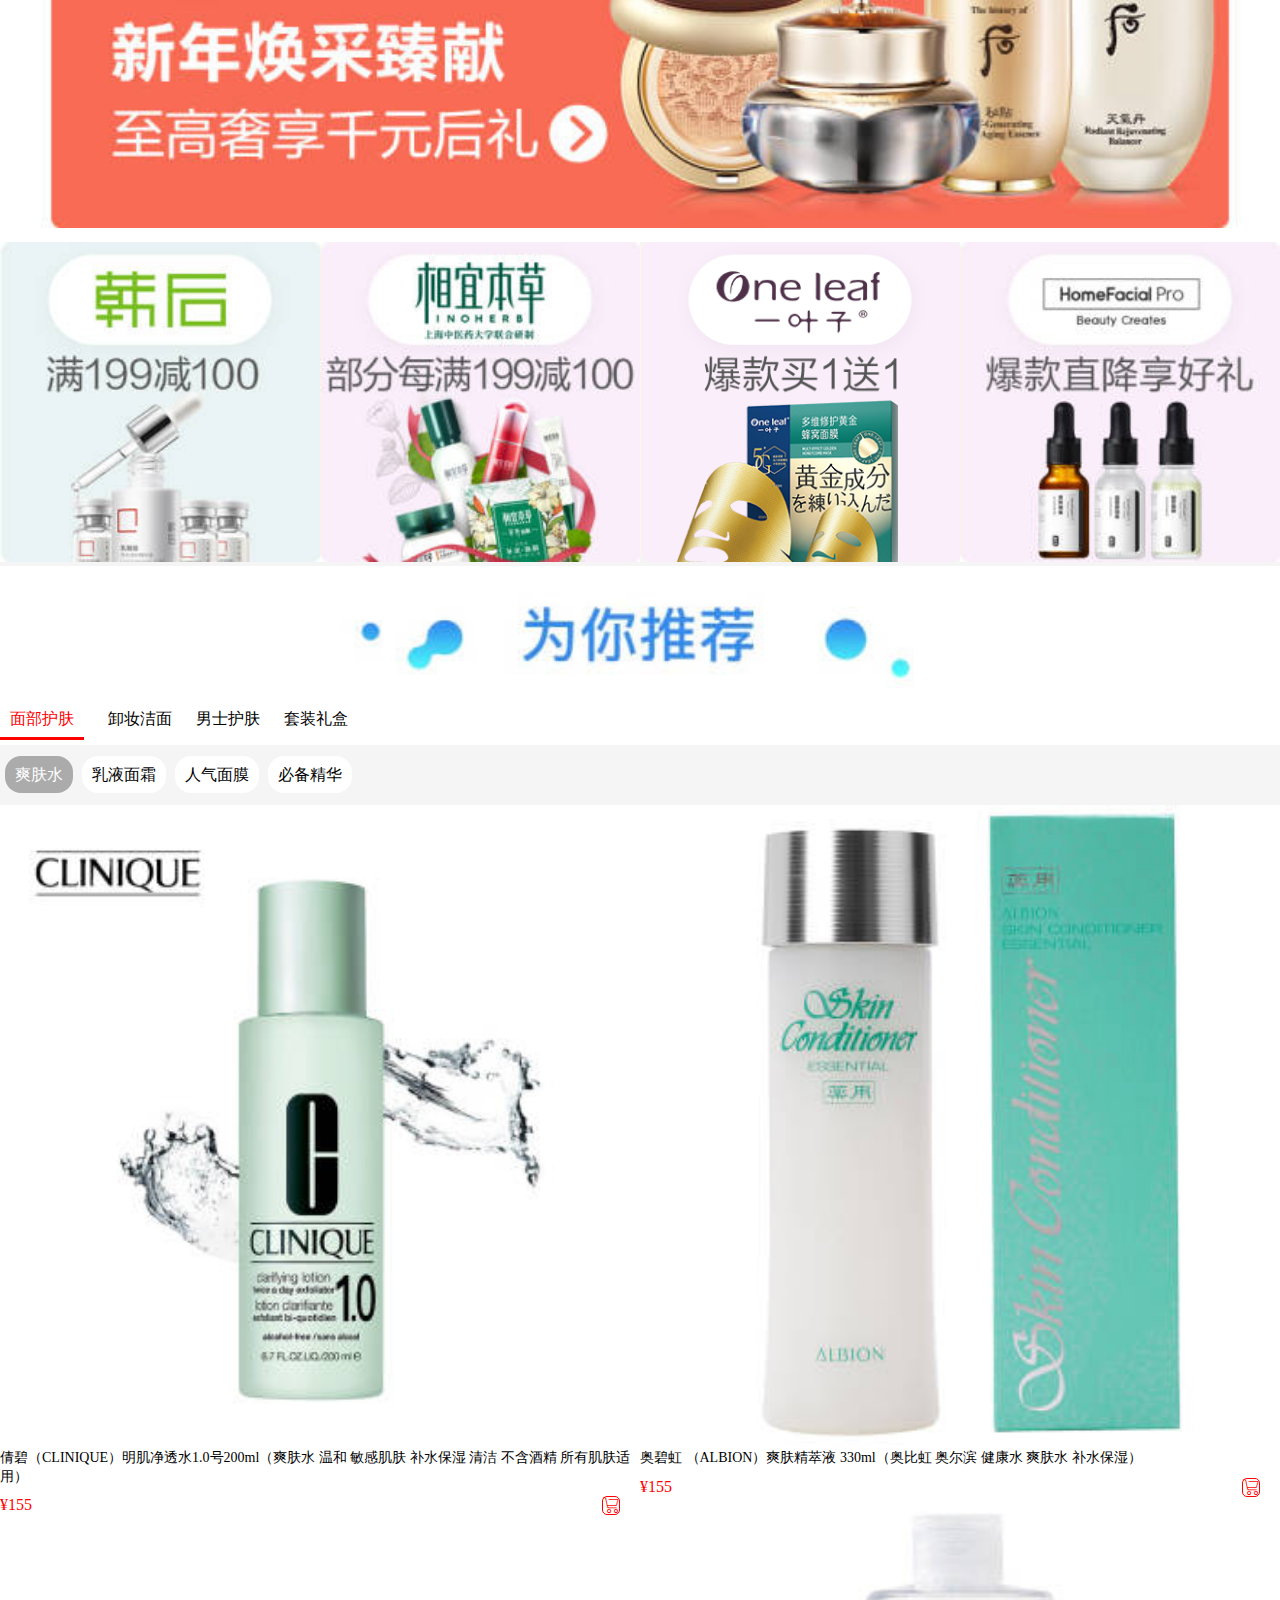
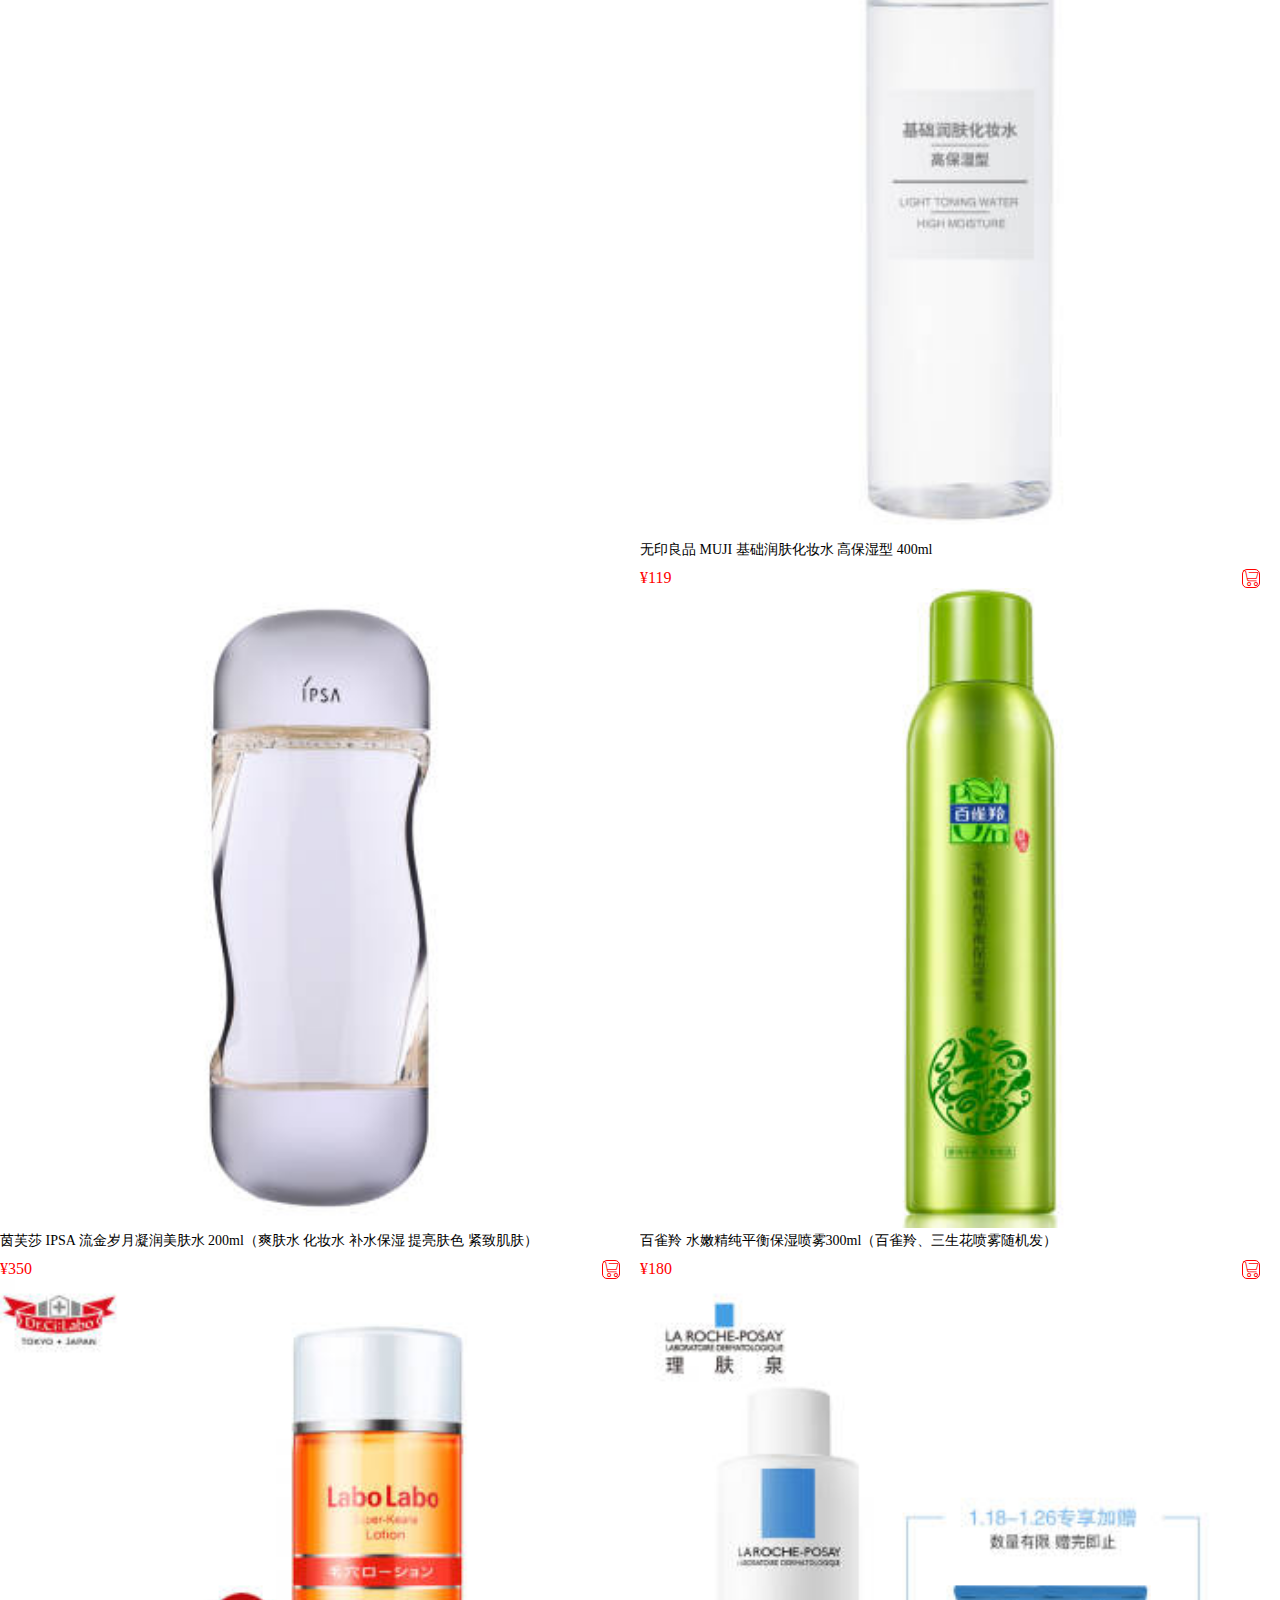
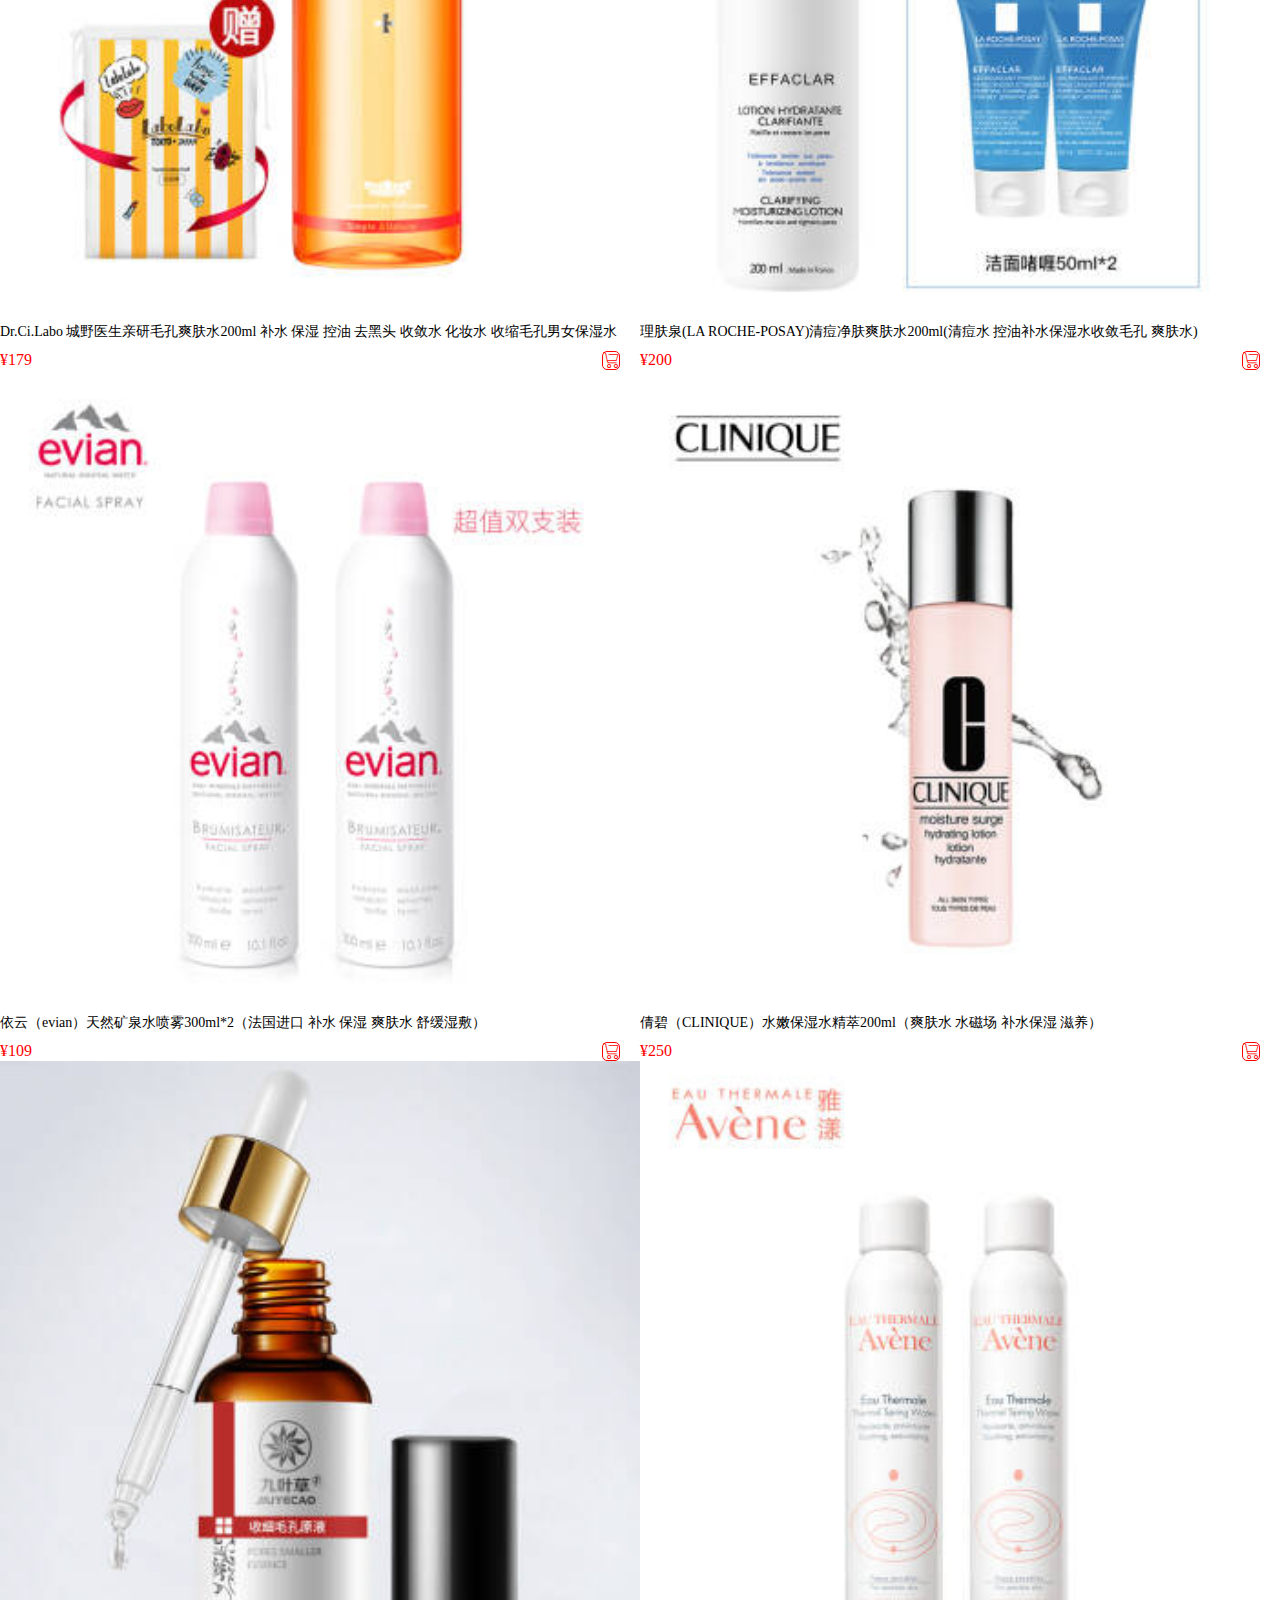
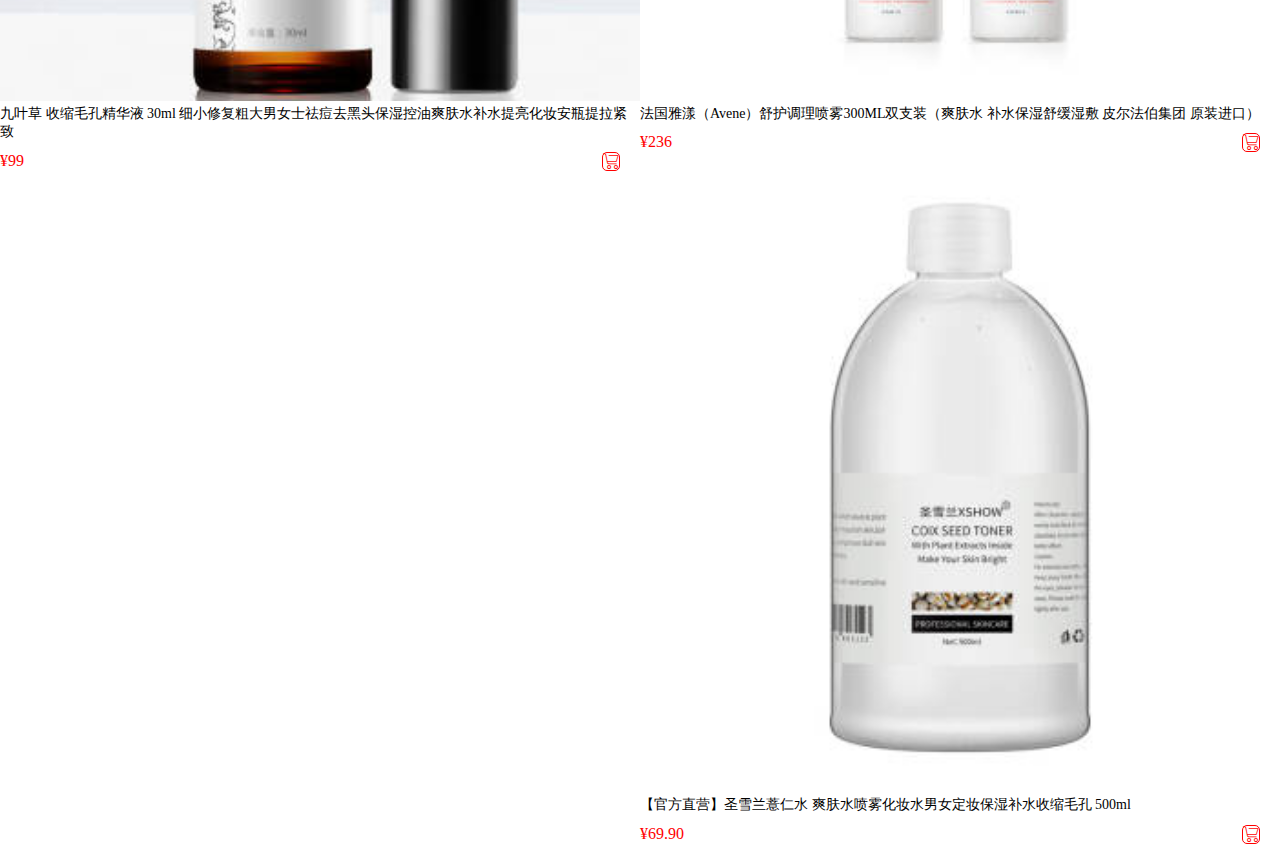
<file: meizhuanghufu.html>
<!DOCTYPE html>
<html lang="en">

<head>
    <meta charset="UTF-8">
    <meta name="viewport" content="width=device-width, initial-scale=1.0">
    <meta http-equiv="X-UA-Compatible" content="ie=edge">
    <title>Document</title>
    <link rel="stylesheet" href="./fonts/iconfont.css">
    <link rel="stylesheet" href="./css/meizhuanghufu.css">
</head>

<body>
    <header>
        <a href="">
            <img src="./image/logo.png" alt="">
            <div class="wenzi">
                <span>下载1号店App</span>
                <span>赢188元新人红包</span>
            </div>
            <div class="right">
                <span>立即打开</span>
            </div>
        </a>
    </header>
    <main>
        <div class="daohang">
            <span class="iconfont">&#xe74a;</span>
            <span>美妆护肤</span>
            <span class="iconfont">&#xe61b;</span>
        </div>
        <div class="lunbotu">
            <img src="./image/lunbotu.png" alt="">
        </div>
        <div class="guanggao">
            <img src="./image/guanggao.jpg!q70.dpg" alt="">
        </div>
        <div class="shangpin">
            <a href="">
                <img src="./image/sp.jpg!cc_300x300!q70.dpg" alt="">
                <p>Clio珂莱欧防晒遮瑕气垫粉底液网红小黑盖bb霜持妆控油皮亲妈双芯装 3#自然色</p>
                <span>&yen;158</span>
                <span class="iconfont">&#xe622;</span>
            </a>
            <a href="">
                <img src="./image/sp1.jpg!cc_300x300!q70.dpg" alt="">
                <p>纪梵希（Givenchy）高定恒颜持妆粉底液30ml 套装Y110</p>
                <span>&yen;980</span>
                <span class="iconfont">&#xe622;</span>
            </a>
            <a href="">
                <img src="./image/sp2.jpg!cc_300x300!q70.dpg" alt="">
                <p>百雀羚三生花护肤品套装女玫瑰花瓣补水秋冬保湿化妆品套装 洁面90g+水100ml+霜50g+精华30ml</p>
                <span>&yen;326</span>
                <span class="iconfont">&#xe622;</span>
            </a>
            <a href="">
                <img src="./image/sp3.jpg!cc_300x300!q70.dpg" alt="">
                <p>【楠姐粉丝专享价】膜法世家面膜美白去黑头清洁控油补水淡化痘印收缩毛孔水洗绿豆泥浆面膜男女士护肤品 泥膜145g（加赠3片）</p>
                <span>&yen;119</span>
                <span class="iconfont">&#xe622;</span>
            </a>
        </div>
        <div class="guanggao">
            <img src="./image/gg.jpg!q70.dpg" alt="">
            <img src="./image/gg1.jpg!q70.dpg" alt="">
        </div>
        <div class="shangpin">
            <a href=""><img src="./image/sp4.jpg!q70.dpg" alt=""></a>
            <a href=""><img src="./image/sp5.jpg!q70.dpg" alt=""></a>
            <a href=""><img src="./image/sp6.png" alt=""></a>
            <a href=""><img src="./image/sp7.jpg!q70.dpg" alt=""></a>
        </div>
        <div class="guanggao">
            <img src="./image/gg2.jpg!q70.dpg" alt="">
        </div>
        <div class="fenlei">
            <span>面部护肤</span>
            <span>卸妆洁面</span>
            <span>男士护肤</span>
            <span>套装礼盒</span>
        </div>
        <div class="jiesao">
            <span>爽肤水</span>
            <span>乳液面霜</span>
            <span>人气面膜</span>
            <span>必备精华</span>
        </div>
        <div class="shaungfushui">
            <a href="">
                <img src="./image/shaungfushui.jpg!q70.dpg" alt="">
                <p>倩碧（CLINIQUE）明肌净透水1.0号200ml（爽肤水 温和 敏感肌肤 补水保湿 清洁 不含酒精 所有肌肤适用）</p>
                <span>&yen;155</span>
                <span class="iconfont">&#xe622;</span>
            </a>
            <a href="">
                <img src="./image/shaungfushui1.jpg!q70.dpg" alt="">
                <p>奥碧虹 （ALBION）爽肤精萃液 330ml（奥比虹 奥尔滨 健康水 爽肤水 补水保湿）</p>
                <span>&yen;155</span>
                <span class="iconfont">&#xe622;</span>
            </a>
            <a href="">
                <img src="./image/shaungfushui2.jpg!q70.dpg" alt="">
                <p>无印良品 MUJI 基础润肤化妆水 高保湿型 400ml</p>
                <span>&yen;119</span>
                <span class="iconfont">&#xe622;</span>
            </a>
            <a href="">
                <img src="./image/shaungfushui3.jpg!q70.dpg" alt="">
                <p>茵芙莎 IPSA 流金岁月凝润美肤水 200ml（爽肤水 化妆水 补水保湿 提亮肤色 紧致肌肤）</p>
                <span>&yen;350</span>
                <span class="iconfont">&#xe622;</span>
            </a>
            <a href="">
                <img src="./image/shaungfushui4.jpg!q70.dpg" alt="">
                <p>百雀羚 水嫩精纯平衡保湿喷雾300ml（百雀羚、三生花喷雾随机发）</p>
                <span>&yen;180</span>
                <span class="iconfont">&#xe622;</span>
            </a>
            <a href="">
                <img src="./image/shaungfushui5.jpg!q70.dpg" alt="">
                <p>Dr.Ci.Labo 城野医生亲研毛孔爽肤水200ml 补水 保湿 控油 去黑头 收敛水 化妆水 收缩毛孔男女保湿水</p>
                <span>&yen;179</span>
                <span class="iconfont">&#xe622;</span>
            </a>
            <a href="">
                <img src="./image/shaungfushui6.jpg!q70.dpg" alt="">
                <p>理肤泉(LA ROCHE-POSAY)清痘净肤爽肤水200ml(清痘水 控油补水保湿水收敛毛孔 爽肤水)</p>
                <span>&yen;200</span>
                <span class="iconfont">&#xe622;</span>
            </a>
            <a href="">
                <img src="./image/shaungfushui7.jpg!q70.dpg" alt="">
                <p>依云（evian）天然矿泉水喷雾300ml*2（法国进口 补水 保湿 爽肤水 舒缓湿敷）</p>
                <span>&yen;109</span>
                <span class="iconfont">&#xe622;</span>
            </a>
            <a href="">
                <img src="./image/shaungfushui8.jpg!q70.dpg" alt="">
                <p>倩碧（CLINIQUE）水嫩保湿水精萃200ml（爽肤水 水磁场 补水保湿 滋养）</p>
                <span>&yen;250</span>
                <span class="iconfont">&#xe622;</span>
            </a>
            <a href="">
                <img src="./image/shaungfushui9.jpg!q70.dpg" alt="">
                <p>九叶草 收缩毛孔精华液 30ml 细小修复粗大男女士祛痘去黑头保湿控油爽肤水补水提亮化妆安瓶提拉紧致</p>
                <span>&yen;99</span>
                <span class="iconfont">&#xe622;</span>
            </a>
            <a href="">
                <img src="./image/shaungfushui10.jpg!q70.dpg" alt="">
                <p>法国雅漾（Avene）舒护调理喷雾300ML双支装（爽肤水 补水保湿舒缓湿敷 皮尔法伯集团 原装进口）</p>
                <span>&yen;236</span>
                <span class="iconfont">&#xe622;</span>
            </a>
            <a href="">
                <img src="./image/shaungfushui11.jpg!q70.dpg" alt="">
                <p>【官方直营】圣雪兰薏仁水 爽肤水喷雾化妆水男女定妆保湿补水收缩毛孔 500ml</p>
                <span>&yen;69.90</span>
                <span class="iconfont">&#xe622;</span>
            </a>
        </div>
    </main>
</body>

</html>
</file>
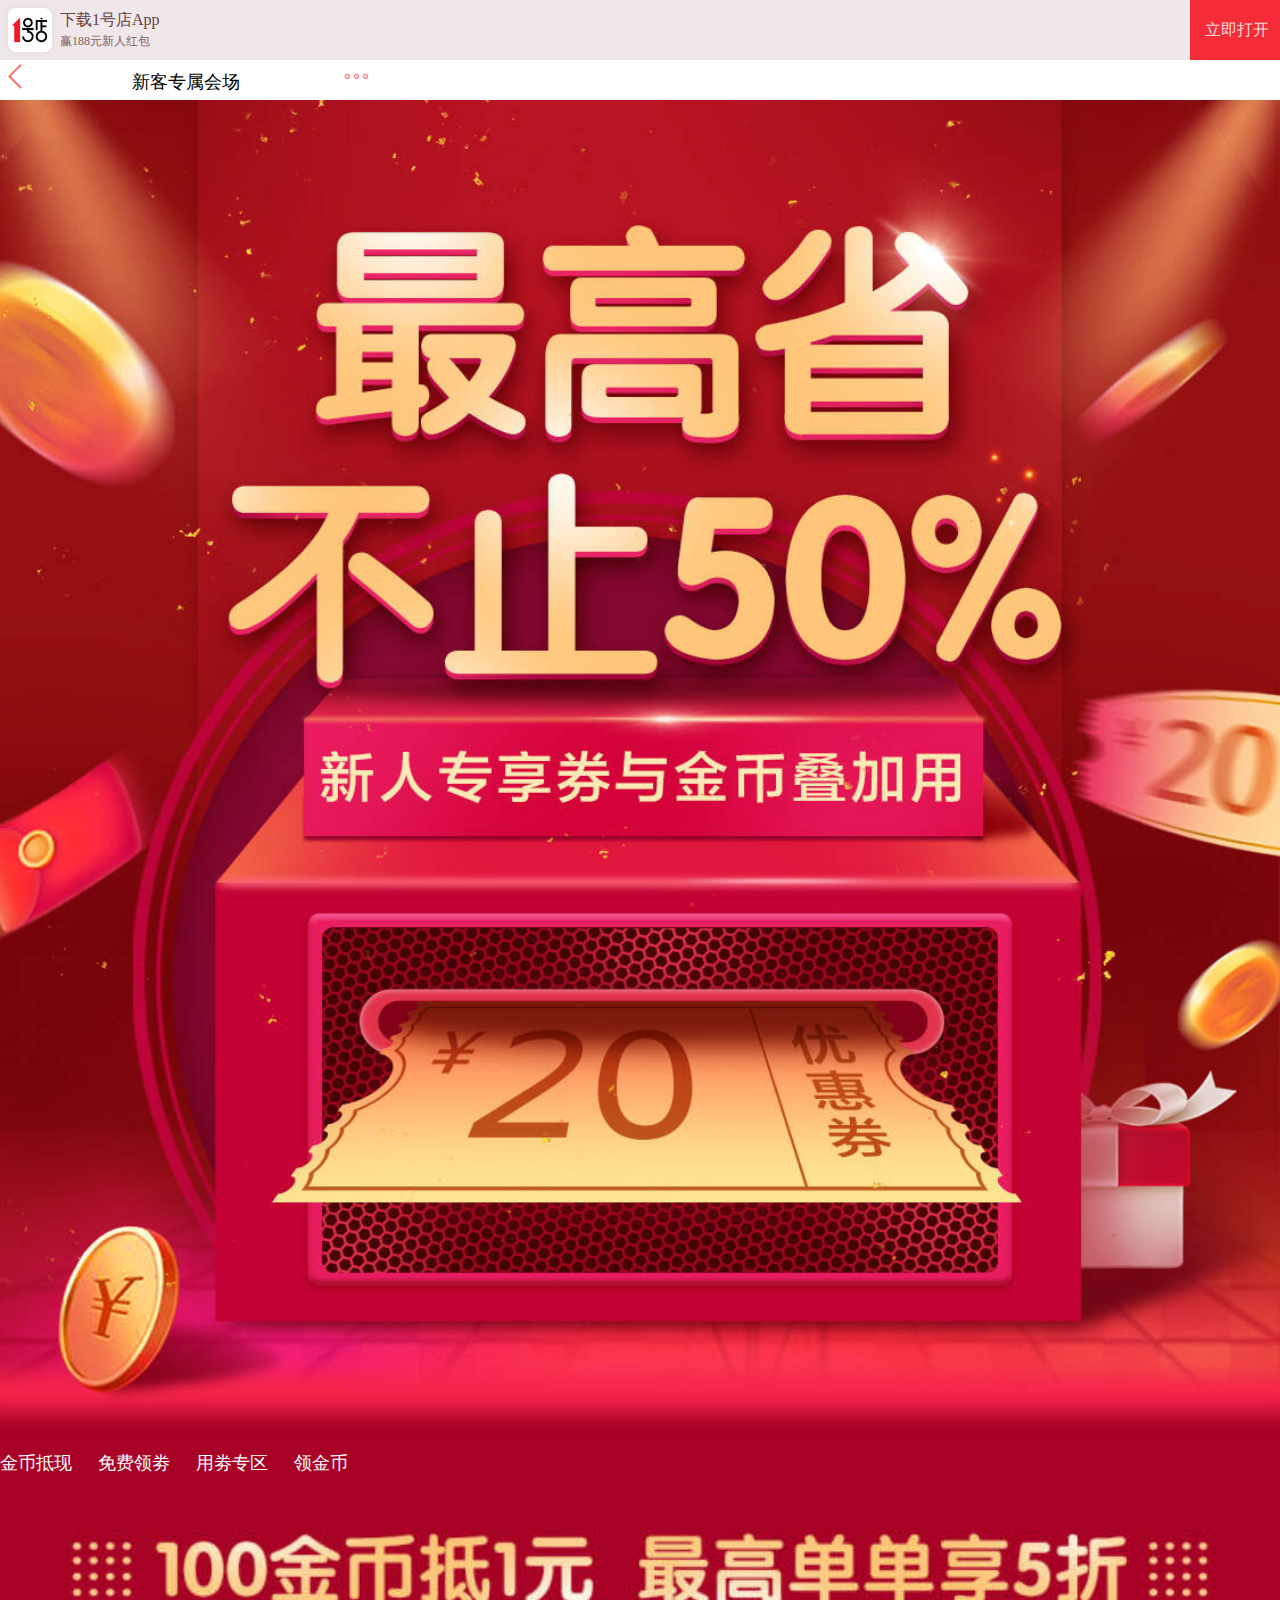
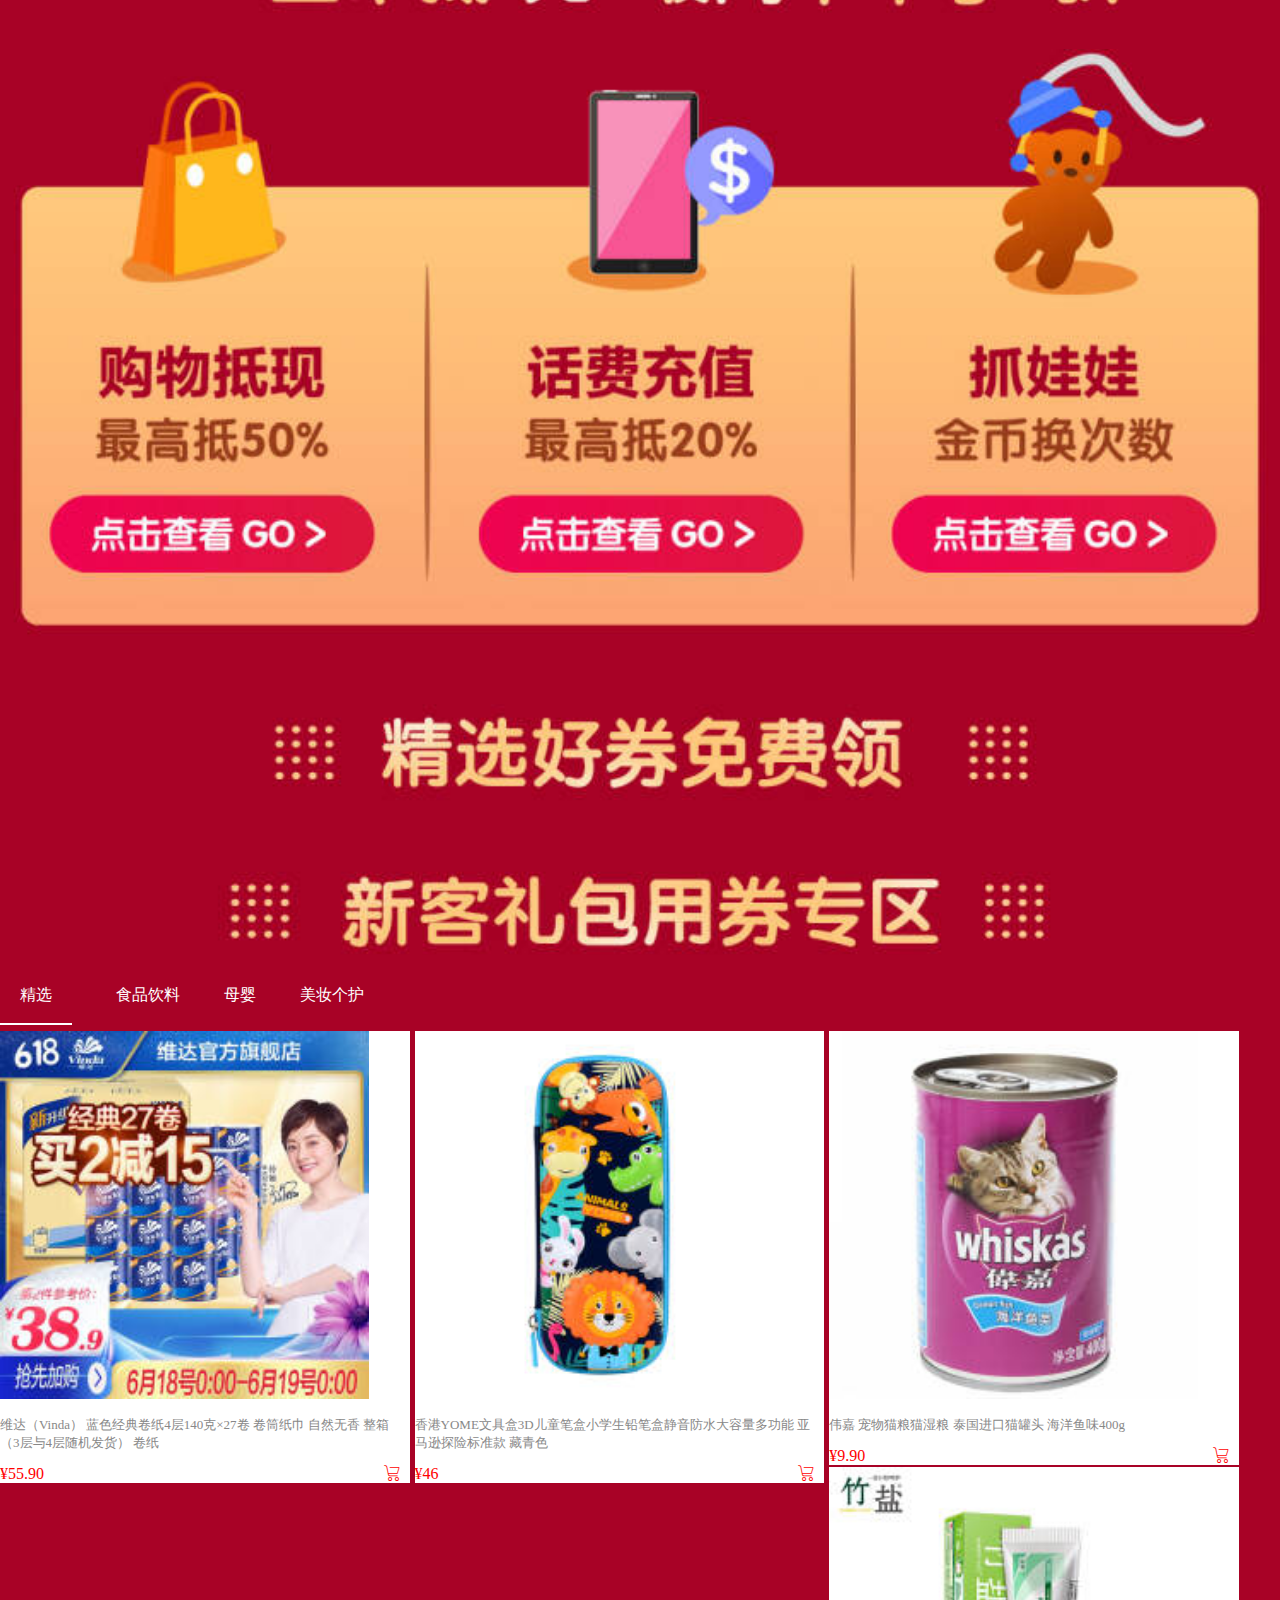
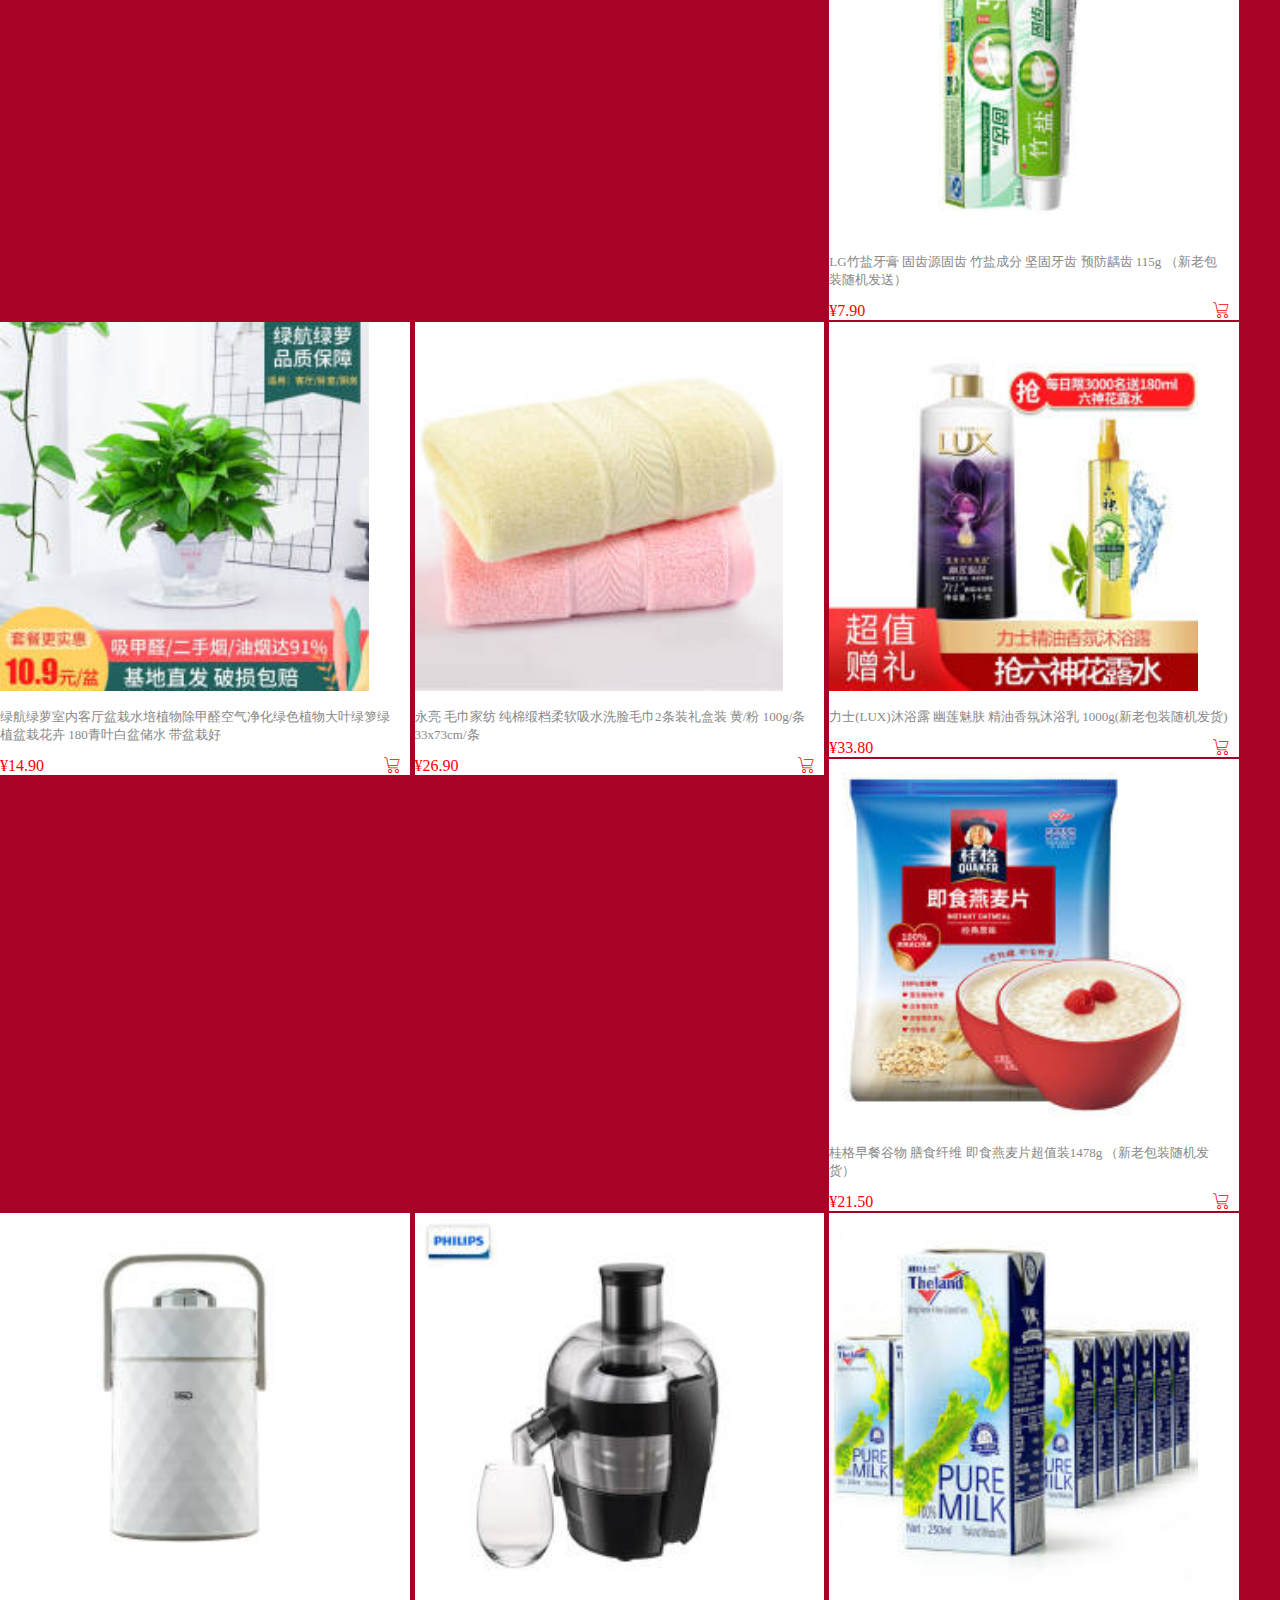
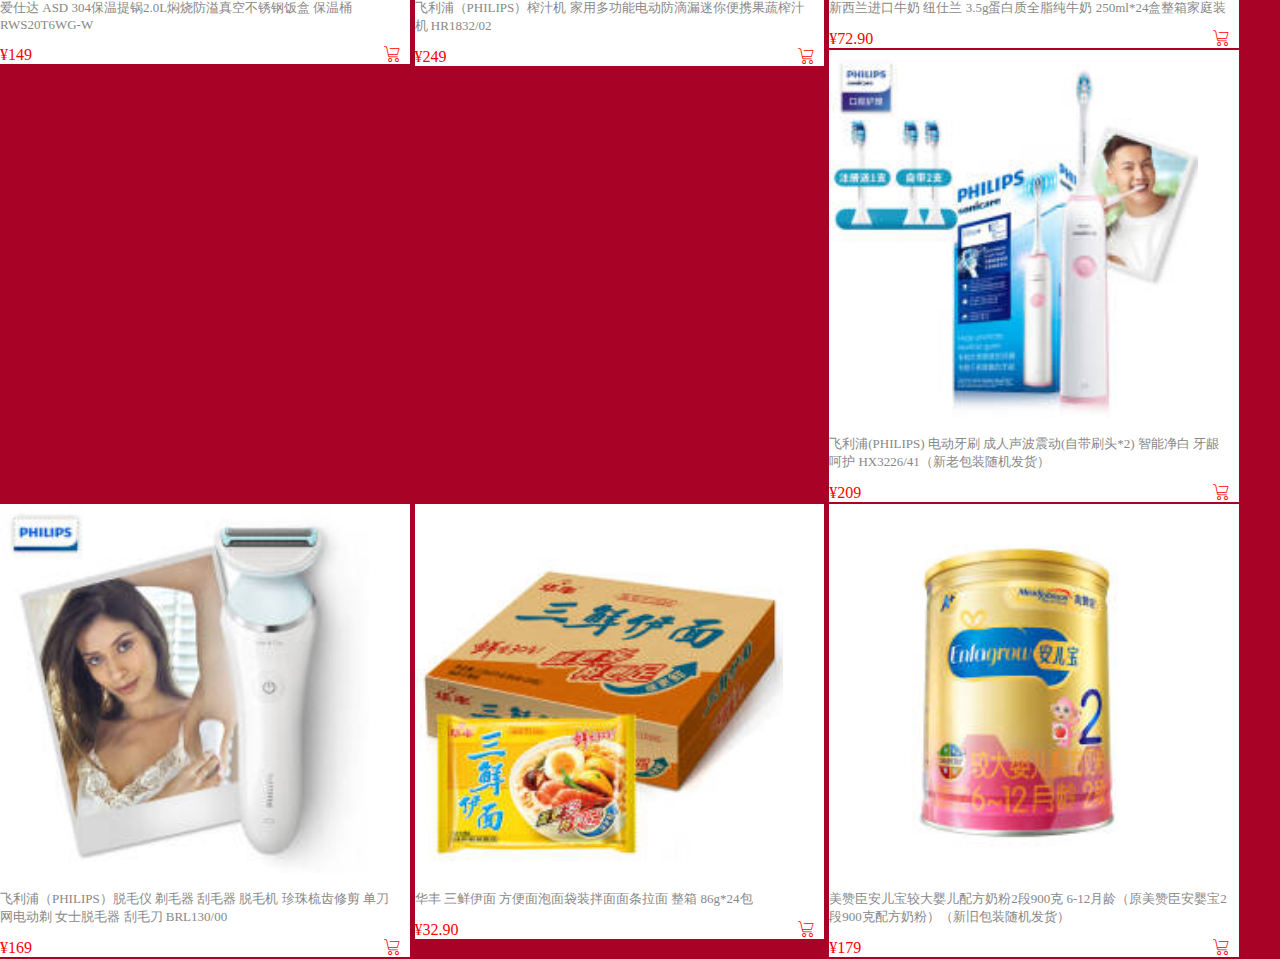
<file: xinrenhuichang.html>
<!DOCTYPE html>
<html lang="en">

<head>
    <meta charset="UTF-8">
    <meta name="viewport" content="width=device-width, initial-scale=1.0">
    <meta http-equiv="X-UA-Compatible" content="ie=edge">
    <title>Document</title>
    <link rel="stylesheet" href="./fonts/iconfont.css">
    <link rel="stylesheet" href="./css/xinrenhuichang.css">
</head>

<body>
    <header>
        <a href="">
            <img src="./image/logo.png" alt="">
            <div class="wenzi">
                <span>下载1号店App</span>
                <span>赢188元新人红包</span>
            </div>
            <div class="right">
                <span>立即打开</span>
            </div>
        </a>
    </header>
    <main>
        <div class="daohang">
            <span class="iconfont">&#xe74a;</span>
            <span>新客专属会场</span>
            <span class="iconfont">&#xe61b;</span>
        </div>
        <div class="tupian">
            <img src="./image/tupian.jpg!q70.dpg" alt="">
        </div>
        <div class="huodongjiesao">
            <span>金币抵现</span>
            <span>免费领劵</span>
            <span>用劵专区</span>
            <span>领金币</span>
        </div>
        <div class="guanggao">
            <img src="./image/guanggao.dpg" alt="">
        </div>
        <div class="fuli">
            <img src="./image/fuli.jpg!q70.dpg" alt="">
        </div>
        <div class="guanggao">
            <img src="./image/guanggao1.jpg!q70.dpg" alt="">
            <img src="./image/guanggao2.jpg!q70.dpg" alt="">
        </div>
        <div class="fenlei">
            <span>精选</span>
            <span>食品饮料</span>
            <span>母婴</span>
            <span>美妆个护</span>
        </div>
        <div class="shangpin">
            <a href="">
                <img src="./image/shangpin.jpg!cc_324x324!q70.dpg" alt="">
                <p>维达（Vinda） 蓝色经典卷纸4层140克×27卷 卷筒纸巾 自然无香 整箱（3层与4层随机发货） 卷纸</p>
                <span>&yen;55.90</span>
                <span class="iconfont">&#xe622;</span>
            </a>
            <a href="">
                <img src="./image/shangpin1.jpg!cc_324x324!q70.dpg" alt="">
                <p>香港YOME文具盒3D儿童笔盒小学生铅笔盒静音防水大容量多功能 亚马逊探险标准款 藏青色</p>
                <span>&yen;46</span>
                <span class="iconfont">&#xe622;</span>
            </a>
            <a href="">
                <img src="./image/shangpin2.jpg!cc_324x324!q70.dpg" alt="">
                <p>伟嘉 宠物猫粮猫湿粮 泰国进口猫罐头 海洋鱼味400g</p>
                <span>&yen;9.90</span>
                <span class="iconfont">&#xe622;</span>
            </a>
            <a href="">
                <img src="./image/shangpin3.jpg!cc_324x324!q70.dpg" alt="">
                <p>LG竹盐牙膏 固齿源固齿 竹盐成分 坚固牙齿 预防龋齿 115g （新老包装随机发送）</p>
                <span>&yen;7.90</span>
                <span class="iconfont">&#xe622;</span>
            </a>
            <a href="">
                <img src="./image/shangpin4.jpg!cc_324x324!q70.dpg" alt="">
                <p>绿航绿萝室内客厅盆栽水培植物除甲醛空气净化绿色植物大叶绿箩绿植盆栽花卉 180青叶白盆储水 带盆栽好</p>
                <span>&yen;14.90</span>
                <span class="iconfont">&#xe622;</span>
            </a>
            <a href="">
                <img src="./image/shangpin5.jpg!cc_324x324!q70.dpg" alt="">
                <p>永亮 毛巾家纺 纯棉缎档柔软吸水洗脸毛巾2条装礼盒装 黄/粉 100g/条 33x73cm/条</p>
                <span>&yen;26.90</span>
                <span class="iconfont">&#xe622;</span>
            </a>
            <a href="">
                <img src="./image/shangpin6.jpg!cc_324x324!q70.dpg" alt="">
                <p>力士(LUX)沐浴露 幽莲魅肤 精油香氛沐浴乳 1000g(新老包装随机发货)</p>
                <span>&yen;33.80</span>
                <span class="iconfont">&#xe622;</span>
            </a>
            <a href="">
                <img src="./image/shangpin7.jpg!cc_324x324!q70.dpg" alt="">
                <p>桂格早餐谷物 膳食纤维 即食燕麦片超值装1478g （新老包装随机发货）</p>
                <span>&yen;21.50</span>
                <span class="iconfont">&#xe622;</span>
            </a>
            <a href="">
                <img src="./image/shangpin8.jpg!cc_324x324!q70.dpg" alt="">
                <p>爱仕达 ASD 304保温提锅2.0L焖烧防溢真空不锈钢饭盒 保温桶RWS20T6WG-W</p>
                <span>&yen;149</span>
                <span class="iconfont">&#xe622;</span>
            </a>
            <a href="">
                <img src="./image/shangpin9.jpg!cc_324x324!q70.dpg" alt="">
                <p>飞利浦（PHILIPS）榨汁机 家用多功能电动防滴漏迷你便携果蔬榨汁机 HR1832/02</p>
                <span>&yen;249</span>
                <span class="iconfont">&#xe622;</span>
            </a>
            <a href="">
                <img src="./image/shangpin10.jpg!cc_324x324!q70.dpg" alt="">
                <p>新西兰进口牛奶 纽仕兰 3.5g蛋白质全脂纯牛奶 250ml*24盒整箱家庭装</p>
                <span>&yen;72.90</span>
                <span class="iconfont">&#xe622;</span>
            </a>
            <a href="">
                <img src="./image/shangpin11.jpg!cc_324x324!q70.dpg" alt="">
                <p>飞利浦(PHILIPS) 电动牙刷 成人声波震动(自带刷头*2) 智能净白 牙龈呵护 HX3226/41（新老包装随机发货）</p>
                <span>&yen;209</span>
                <span class="iconfont">&#xe622;</span>
            </a>
            <a href="">
                <img src="./image/shangpin12.jpg!cc_324x324!q70.dpg" alt="">
                <p>飞利浦（PHILIPS）脱毛仪 剃毛器 刮毛器 脱毛机 珍珠梳齿修剪 单刀网电动剃 女士脱毛器 刮毛刀 BRL130/00</p>
                <span>&yen;169</span>
                <span class="iconfont">&#xe622;</span>
            </a>
            <a href="">
                <img src="./image/shangpin13.jpg!cc_324x324!q70.dpg" alt="">
                <p>华丰 三鲜伊面 方便面泡面袋装拌面面条拉面 整箱 86g*24包</p>
                <span>&yen;32.90</span>
                <span class="iconfont">&#xe622;</span>
            </a>
            <a href="">
                <img src="./image/shangpin14.jpg!cc_324x324!q70.dpg" alt="">
                <p>美赞臣安儿宝较大婴儿配方奶粉2段900克 6-12月龄（原美赞臣安婴宝2段900克配方奶粉）（新旧包装随机发货）</p>
                <span>&yen;179</span>
                <span class="iconfont">&#xe622;</span>
            </a>
        </div>
    </main>
</body>

</html>
</file>
<file: fonts/iconfont.css>
@font-face {
  font-family: "iconfont";
  src: url('iconfont.eot?t=1577693644744');
  /* IE9 */
  src: url('iconfont.eot?t=1577693644744#iefix') format('embedded-opentype'),
    /* IE6-IE8 */
    url('[data-uri]') format('woff2'),
    url('iconfont.woff?t=1577693644744') format('woff'),
    url('iconfont.ttf?t=1577693644744') format('truetype'),
    /* chrome, firefox, opera, Safari, Android, iOS 4.2+ */
    url('iconfont.svg?t=1577693644744#iconfont') format('svg');
  /* iOS 4.1- */
}

@font-face {
  font-family: "iconfont";
  src: url('iconfont.eot?t=1577936847199');
  /* IE9 */
  src: url('iconfont.eot?t=1577936847199#iefix') format('embedded-opentype'),
    /* IE6-IE8 */
    url('[data-uri]') format('woff2'),
    url('iconfont.woff?t=1577936847199') format('woff'),
    url('iconfont.ttf?t=1577936847199') format('truetype'),
    /* chrome, firefox, opera, Safari, Android, iOS 4.2+ */
    url('iconfont.svg?t=1577936847199#iconfont') format('svg');
  /* iOS 4.1- */
}

@font-face {
  font-family: "iconfont";
  src: url('iconfont.eot?t=1577957339885');
  /* IE9 */
  src: url('iconfont.eot?t=1577957339885#iefix') format('embedded-opentype'),
    /* IE6-IE8 */
    url('[data-uri]') format('woff2'),
    url('iconfont.woff?t=1577957339885') format('woff'),
    url('iconfont.ttf?t=1577957339885') format('truetype'),
    /* chrome, firefox, opera, Safari, Android, iOS 4.2+ */
    url('iconfont.svg?t=1577957339885#iconfont') format('svg');
  /* iOS 4.1- */
}

.iconfont {
  font-family: "iconfont" !important;
  font-size: 16px;
  font-style: normal;
  -webkit-font-smoothing: antialiased;
  -moz-osx-font-smoothing: grayscale;
}

.icon-gouwuche:before {
  content: "\e622";
}

.icon-denglu-yonghu:before {
  content: "\e669";
}

.icon-mima:before {
  content: "\e61b";
}

.icon-zhifubao:before {
  content: "\e60f";
}

.icon-QQ:before {
  content: "\e73e";
}

.icon-weibo:before {
  content: "\e606";
}

.icon-jingdong-:before {
  content: "\e643";
}

.icon-gengduosangedian:before {
  content: "\e61b";
}

.icon-changyongtubiao-xianxingdaochu-zhuanqu-:before {
  content: "\e74a";
}
</file>
<file: css/index.css>
body {
    padding: 0;
    margin: 0;
    background-color: #f6f6f6;
}

header {
    width: 100%;
    height: 60px;
    background-color: #EFE7E9;
    overflow: hidden;
}

header img {
    width: 60px;
    height: 60px;
    float: left;
}

.wenzi {
    float: left;
    width: 110px;
    height: 40px;
    margin-top: 10px;
}

.wenzi span:first-child {
    color: #6A4043;
}

.wenzi span:last-child {
    color: #846366;
    font-size: 12px;
}

.right {
    float: right;
    width: 90px;
    height: 60px;
    background-color: #F32C38;
}

.right span {
    color: #FDDCDE;
    line-height: 60px;
    padding-left: 17%;
}

/* 内容 */
main {
    width: 100%;
}

.lunbotu img {
    width: 100%;
}

.daohang {
    width: 100%;
    position: absolute;
    top: 60px;
    height: 45px;
    color: #fff;
}

.daohang img {
    position: relative;
    bottom: -5px;
    width: 40px;
    height: 40px;
}

.daohang span:nth-child(2) {
    font-size: 20px;
    position: relative;
    top: -9px;
}

.daohang a {
    text-decoration: none;
}

.daohang span {
    font-size: 34px;
    color: #fff;
}

.daohang input {
    position: relative;
    top: -9px;
    width: 187px;
    height: 25px;
    border-radius: 11px;
}

.gongnengjiansao {
    position: relative;
    top: -50px;
    width: 95%;
    height: 90px;
    background-color: #fff;
    overflow: hidden;
    margin-left: 8px;
}

.gongnengjiansao a {
    float: left;
    width: 18%;
    margin: 0px 3px;
    text-decoration: none;
}

.gongnengjiansao img {
    width: 100%;
    height: 50px;
}

.gongnengjiansao p {
    margin: 0px;
    text-align: center;
    color: #8C8C8C;
}

.xinrentehui {
    position: relative;
    top: -40px;
    width: 95%;
    margin: 0 10px;
    overflow: hidden;
}

.xinrentehui img {
    width: 50%;
    float: left;
}

.chaojidanpin {
    margin-top: -30px;
    width: 100%;
}

.biaoti {
    width: 100%;
    height: 60px;
    background-color: #fff;
    line-height: 60px;
    overflow: hidden;
}

.biaoti span {
    float: left;
}

.daojishi span {
    display: block;
    height: 20px;
    margin-top: 20px;
    line-height: 20px;
    background-color: #6B6B6B;
    color: #fff;
}

.biaoti span {
    margin-right: 10px;
}

.biaoti small {
    float: left;
}

.biaoti-right {
    overflow: hidden;
}

.biaoti-right span {
    color: #FF3C64;
    float: right;
}

.chaojidanpin {
    width: 100%;
}

.chaojidanpin a {
    width: 30%;
    float: left;
    text-decoration: none;
    text-align: center;
    margin: 0 5px;
}

.chaojidanpin img {
    width: 100%;
}

.chaojidanpin p {
    margin: 0px;
    color: #212121;
}

.chaojidanpin a span {
    color: #FF533E;
}

.chaojidanpin s {
    color: #C7C7C7;
}

.chaojipinpai {
    width: 100%;
    overflow: hidden;
}

.chaojipinpai img {
    float: left;
    width: 50%;
}

.liangyoutiaowei {
    width: 100%;
}

.liangyoutiaowei img {
    float: left;
    width: 50%;
}

.liangyoutiaowei img:nth-child(2) {
    position: absolute;
    left: -2.8%;
    width: 90px;
}

.liangyoutiaowei span {
    width: 115px;
    line-height: 33px;
    position: absolute;
    left: -5.8%;
    color: #fff;
    text-align: center;
    font-size: 16px;
}

.shangping {
    width: 100%;
    overflow: hidden;
}

.shangping a {
    width: 25%;
    float: left;
    text-decoration: none;
}

.shangping a img {
    float: left;
    width: 100%;
}

.shangping p {
    color: #212121;
    text-align: center;
}

/* 水果 */
.shuiguo {
    width: 100%;
    overflow: hidden;
}

.shuiguo img {
    float: left;
    width: 50%;
}

.shuiguo img:nth-child(2) {
    position: absolute;
    left: -2.8%;
    width: 90px;
}

.shuiguo span {
    width: 115px;
    line-height: 33px;
    position: absolute;
    left: -5.8%;
    color: #fff;
    text-align: center;
    font-size: 16px;
}

/* 纸品清洁 */
.zhipinqingjie {
    width: 100%;
    overflow: hidden;
}

.zhipinqingjie img {
    float: left;
    width: 50%;
}

.zhipinqingjie img:nth-child(2) {
    position: absolute;
    left: -2.8%;
    width: 90px;
}

.zhipinqingjie span {
    width: 115px;
    line-height: 33px;
    position: absolute;
    left: -5.8%;
    color: #fff;
    text-align: center;
    font-size: 16px;
}

/* 手机通讯 */
.shoujitongxun {
    width: 100%;
    overflow: hidden;
}

.shoujitongxun img {
    float: left;
    width: 50%;
}

.shoujitongxun img:nth-child(2) {
    position: absolute;
    left: -2.8%;
    width: 90px;
}

.shoujitongxun span {
    width: 115px;
    line-height: 33px;
    position: absolute;
    left: -5.8%;
    color: #fff;
    text-align: center;
    font-size: 16px;
}

.dongnixiangyao {
    width: 100%;
    overflow: hidden;
}

.dongnixiangyao a {
    float: left;
    width: 50%;
}

.dongnixiangyao span {
    color: red;
}

.dongnixiangyao a span:last-child {
    float: right;
    margin-right: 20px;
    color: #BBBBBB;
}

.dongnixiangyao p {
    width: 100%;
    overflow: hidden;
    text-overflow: ellipsis;
    font-size: 16px;
    -webkit-line-clamp: 2;
    -webkit-box-orient: vertical;
    display: -webkit-box;
    color: #212121;
}

footer {
    text-align: center;
    color: #AFAFAF;
}

footer p:first-child {
    color: #004477;
}
</file>
<file: css/denglu.css>
body {
    padding: 0;
    margin: 0;
    background-color: #f6f6f6;
}

header {
    height: 60px;
    background-color: #EFE7E9;
    overflow: hidden;
}


header img {
    width: 60px;
    height: 60px;
    float: left;
}

.wenzi {
    float: left;
    width: 110px;
    height: 40px;
    margin-top: 10px;
}

.wenzi span:first-child {
    color: #6A4043;
}

.wenzi span:last-child {
    color: #846366;
    font-size: 12px;
}

.right {
    float: right;
    width: 90px;
    height: 60px;
    background-color: #F32C38;
}

.right span {
    color: #FDDCDE;
    line-height: 60px;
    padding-left: 17%;
}

.daohang {
    width: 100%;
    height: 40px;
    background-color: #FFFFFF;
}

.daohang span {
    font-size: 18px;
    line-height: 40px;
    margin-right: 106px;
    color: #000000;
}

.daohang span:first-child {
    color: #FF7575;
    width: 20%;
}

.daohang button {
    width: 15%;
    float: right;
    margin-top: 10px;
}

.mima {
    margin-top: 40px;
    width: 100%;
    height: 91px;
    background-color: #FFFFFF;
}

.mima span {
    margin-left: 45px;
    font-size: 24px;
    line-height: 40px;
}

.mima input {
    width: 78%;
    height: 40px;
    border: none;
}

.wangjimima {
    margin: 20px;
}

.wangjimima input {
    margin-left: 30px;
}

.wangjimima span {
    margin-right: 70px;
}

.wangjimima a {
    text-decoration: none;
    color: #49BBFC;
}

.denglu {
    margin-left: 50px;
    width: 70%;
    height: 40px;
    text-align: center;
    background-color: red;
    line-height: 40px;
    border-radius: 5px;
    margin-bottom: 20px;
}

.denglu span {
    color: #FFFFFF;
}

.duanxin {
    text-align: center;
    color: #49BBFC;
    margin-bottom: 30px;
}

.hezuohuoban h4 {
    height: 10px;
    border-bottom: 1px solid #d9d9d9;
    text-align: center;
    color: #8F8F8F;
}

.hezuohuoban p span {
    font-size: 33px;
    margin-left: 40px;
}

.hezuohuoban span:first-child {
    color: red;
}

.hezuohuoban span:nth-child(2) {
    color: #10A8FF;
}

.hezuohuoban span:nth-child(3) {
    color: #C81825;
}

.hezuohuoban span:last-child {
    color: #D5D5D5;
}
</file>
<file: css/gouwuche.css>
html,
body {
    margin: 0;
    padding: 0;
    background-color: #F6F6F6;
}

header {
    height: 40px;
    background-color: #ffffff;
}

header span {
    font-size: 20px;
    margin-right: 120px;
    color: #999999;
}

header span:first-child {
    color: #FF6B6B;
    font-size: 31px;
}

header span:last-child {
    color: #FF6B6B;
    margin: 0;
    font-size: 31px;
}

.denglu {
    margin-top: 30px;
    text-align: center;
}

.denglu img {
    width: 160px;
    height: 160px;
}

.denglu a {
    display: inline-block;
    font-size: 23px;
    width: 138px;
    height: 42px;
    background-color: #fff;
    border: 1px solid #bdbdbd;
    border-radius: 4px;
    color: #9a9a9a;
    line-height: 42px;
    margin-right: 15px;
    text-decoration: none;
}

.denglu a:last-child {
    display: inline-block;
    font-size: 23px;
    width: 138px;
    height: 42px;
    background-color: #fff;
    border: 1px solid #bdbdbd;
    border-radius: 4px;
    background-color: #FF3C25;
    color: #fff;
    line-height: 42px;
    margin-right: 15px;
}

.cainixihuan {
    width: 100%;
    overflow: hidden;
}

.cainixihuan a {
    float: left;
    width: 50%;
    text-decoration: none;
}

.cainixihuan img {
    width: 100%;
}

.cainixihuan p {
    overflow: hidden;
    text-overflow: ellipsis;
    font-size: 16px;
    -webkit-line-clamp: 2;
    -webkit-box-orient: vertical;
    display: -webkit-box;
    color: #212121;
}

.cainixihuan span {
    color: #FF3C25;
}
</file>
<file: css/meizhuanghufu.css>
html,
body {
    margin: 0px;
    padding: 0px;
}

header {
    width: 100%;
    height: 60px;
    background-color: #EFE7E9;
    overflow: hidden;
}

header img {
    width: 60px;
    height: 60px;
    float: left;
}

.wenzi {
    float: left;
    width: 110px;
    height: 40px;
    margin-top: 10px;
}

.wenzi span:first-child {
    color: #6A4043;
}

.wenzi span:last-child {
    color: #846366;
    font-size: 12px;
}

.right {
    float: right;
    width: 90px;
    height: 60px;
    background-color: #F32C38;
}

.right span {
    color: #FDDCDE;
    line-height: 60px;
    padding-left: 17%;
}

.daohang {
    height: 40px;
    background-color: #ffffff;
}

.daohang span {
    font-size: 18px;
    margin-right: 115px;
}

.daohang span:first-child {
    color: #FF6B6B;
    font-size: 31px;
}

.daohang span:last-child {
    color: #FF6B6B;
    margin: 0;
    font-size: 31px;
}

.lunbotu {
    width: 100%;
}

.lunbotu img {
    width: 100%;
}

.guanggao {
    width: 100%;
}

.guanggao img {
    width: 100%;
}

.shangpin {
    margin-top: 10px;
    width: 100%;
    overflow: hidden;
}

.shangpin img {
    width: 100%;
}

.shangpin p {
    font-size: 13px;
    color: #000000;
    font-weight: normal;
    -webkit-line-clamp: 2;
    overflow: hidden;
    text-overflow: ellipsis;
    -webkit-box-orient: vertical;
    display: -webkit-box;
}

.shangpin a {
    float: left;
    width: 25%;
    text-decoration: none;
    background-color: #F5F5F5;
}

.shangpin span {
    color: red;
}

.shangpin span:last-child {
    float: right;
    color: #ffffff;
    background-color: #F95F20;
    border-radius: 20px;
    padding: 5px;
    margin-right: 10px;
}

.fenlei {
    width: 100%;
}

.fenlei span {
    margin-right: 20px;
}

.fenlei span:first-child {
    color: red;
    border-bottom: 3px solid red;
    padding: 10px;
}

.jiesao {
    width: 100%;
    margin-top: 15px;
    background-color: #F5F5F5;
    height: 60px;
}

.jiesao span {
    line-height: 60px;
    padding: 10px;
    background-color: #ffffff;
    border-radius: 16px;
    margin-right: 5px;
}

.jiesao span:first-child {
    margin-left: 5px;
    color: #ffffff;
    background-color: #ABABAB;
}

.shaungfushui {
    width: 100%;
    overflow: hidden;
}

.shaungfushui a {
    float: left;
    width: 50%;
    text-decoration: none;
}

.shaungfushui img {
    width: 100%;
}

.shaungfushui p {
    font-size: 14px;
    font-weight: 400;
    margin: 0;
    padding: 0;
    line-height: 1.3;
    -o-text-overflow: -o-ellipsis-lastline;
    text-overflow: -o-ellipsis-lastline;
    overflow: hidden;
    -o-text-overflow: ellipsis;
    text-overflow: ellipsis;
    display: -webkit-box;
    -webkit-line-clamp: 2;
    -webkit-box-orient: vertical;
    word-break: break-all;
    white-space: normal;
    color: #000;
    margin-bottom: 10px;
}

.shaungfushui span {
    color: red;
}

.shaungfushui span:last-child {
    float: right;
    border: 1px solid red;
    border-radius: 5px;
    margin-right: 20px;
}
</file>
<file: css/xinrenhuichang.css>
body {
    padding: 0;
    margin: 0;
    background-color: #A80226;
}

header {
    width: 100%;
    height: 60px;
    background-color: #EFE7E9;
    overflow: hidden;
}

header img {
    width: 60px;
    height: 60px;
    float: left;
}

.wenzi {
    float: left;
    width: 110px;
    height: 40px;
    margin-top: 10px;
}

.wenzi span:first-child {
    color: #6A4043;
}

.wenzi span:last-child {
    color: #846366;
    font-size: 12px;
}

.right {
    float: right;
    width: 90px;
    height: 60px;
    background-color: #F32C38;
}

.right span {
    color: #FDDCDE;
    line-height: 60px;
    padding-left: 17%;
}

.daohang {
    height: 40px;
    background-color: #ffffff;
}

.daohang span {
    font-size: 18px;
    margin-right: 97px;
}

.daohang span:first-child {
    color: #FF6B6B;
    font-size: 31px;
}

.daohang span:last-child {
    color: #FF6B6B;
    margin: 0;
    font-size: 31px;
}

.tupian {
    width: 100%;
}

.tupian img {
    width: 100%;
}

.huodongjiesao {
    width: 100%;
}

.huodongjiesao span {
    font-size: 18px;
    color: #FFFFFF;
    margin-right: 22px;
}

.huodongjiesao span:last-child {
    margin: 0px;
}

.guanggao {
    margin-top: 15px;
    width: 100%;
}

.guanggao img {
    width: 100%;
}

.fuli {
    width: 100%;
}

.fuli img {
    width: 100%;
}

.fenlei {
    width: 100%;
}

.fenlei span {
    color: #FFFFFF;
    margin-right: 40px;
}

.fenlei span:first-child {
    padding: 20px;
    border-bottom: 2px solid #ffffff;
}

.fenlei span:last-child {
    margin: 0;
}

.shangpin {
    margin-top: 25px;
    width: 100%;
}

.shangpin a {
    float: left;
    width: 32%;
    background-color: #FFFFFF;
    margin-right: 5px;
    margin-bottom: 2px;
    text-decoration: none;
}

.shangpin img {
    width: 90%;
}

.shangpin p {
    font-size: 13px;
    font-weight: normal;
    -webkit-line-clamp: 2;
    overflow: hidden;
    text-overflow: ellipsis;
    -webkit-box-orient: vertical;
    display: -webkit-box;
    margin-right: 10px;
    color: #888888;
}

.shangpin span {
    color: red;
}

.shangpin span:last-child {
    float: right;
    margin-right: 10px;
}
</file>
